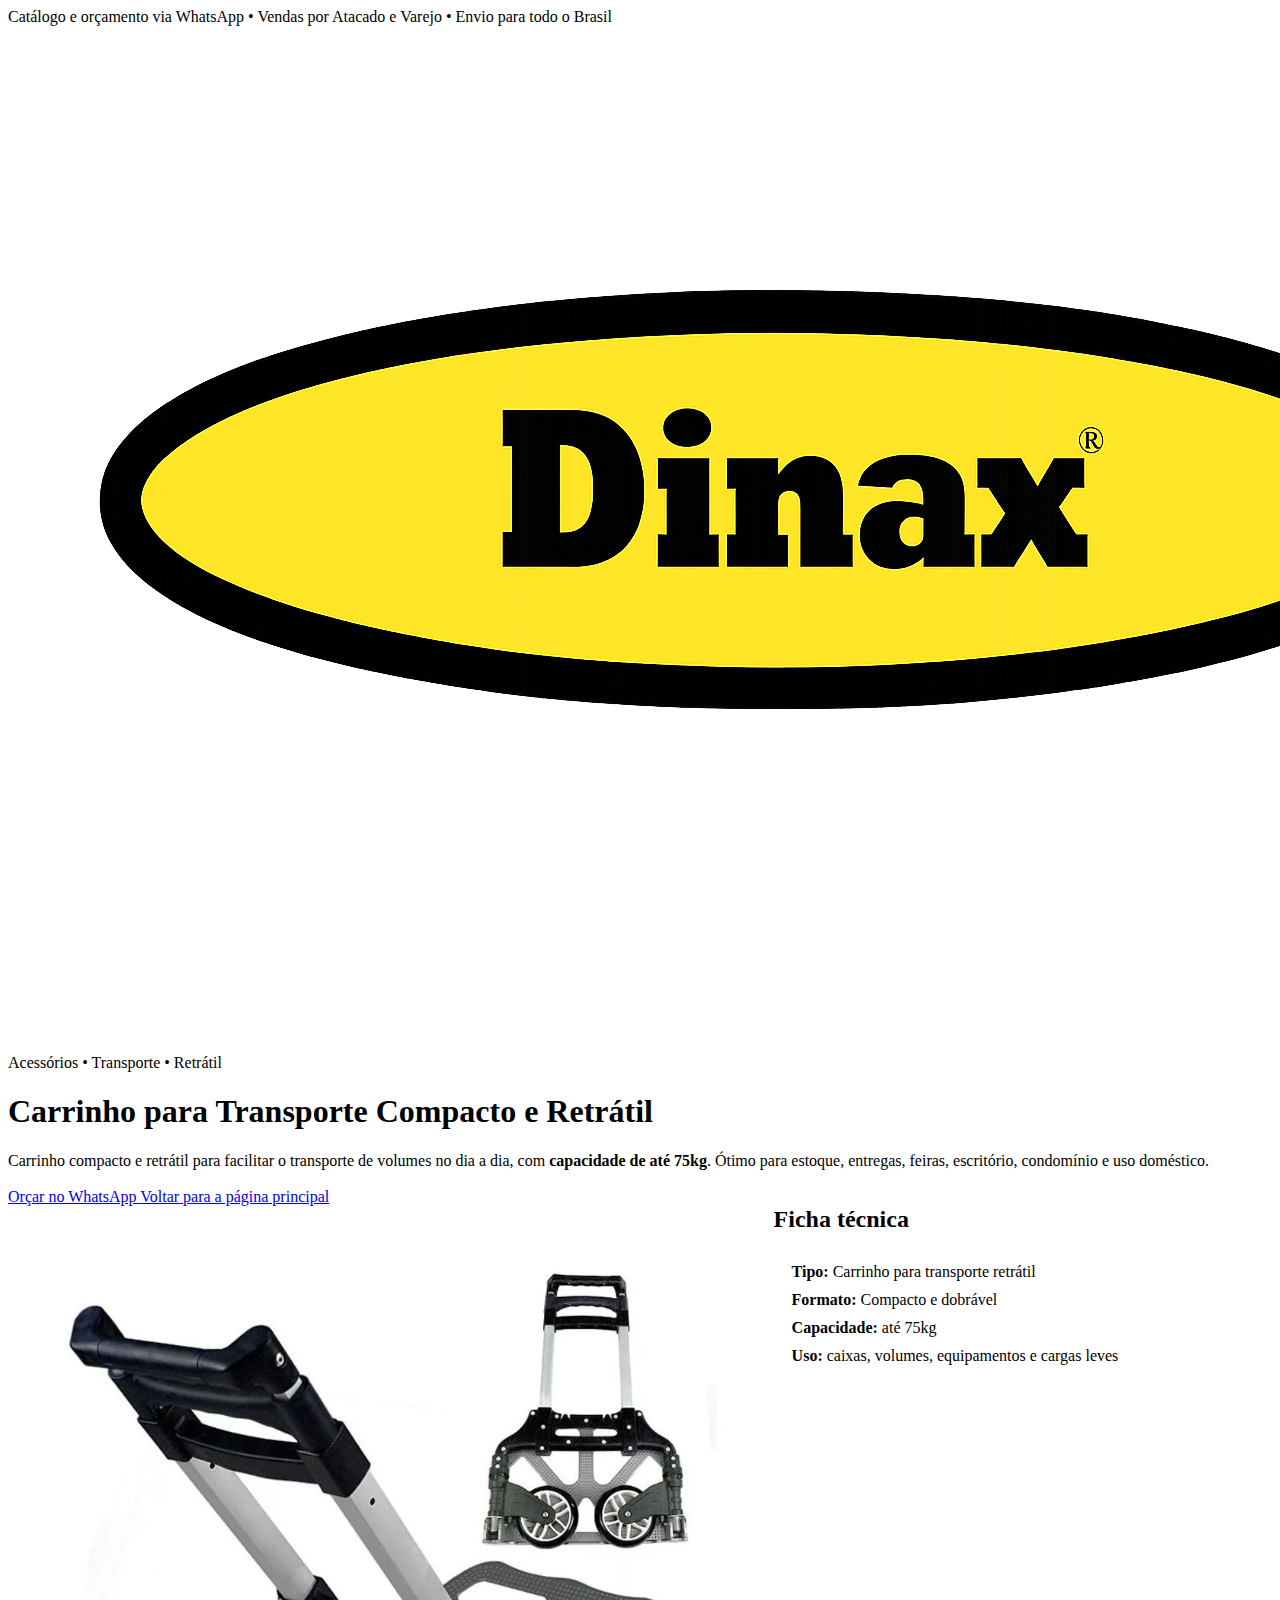
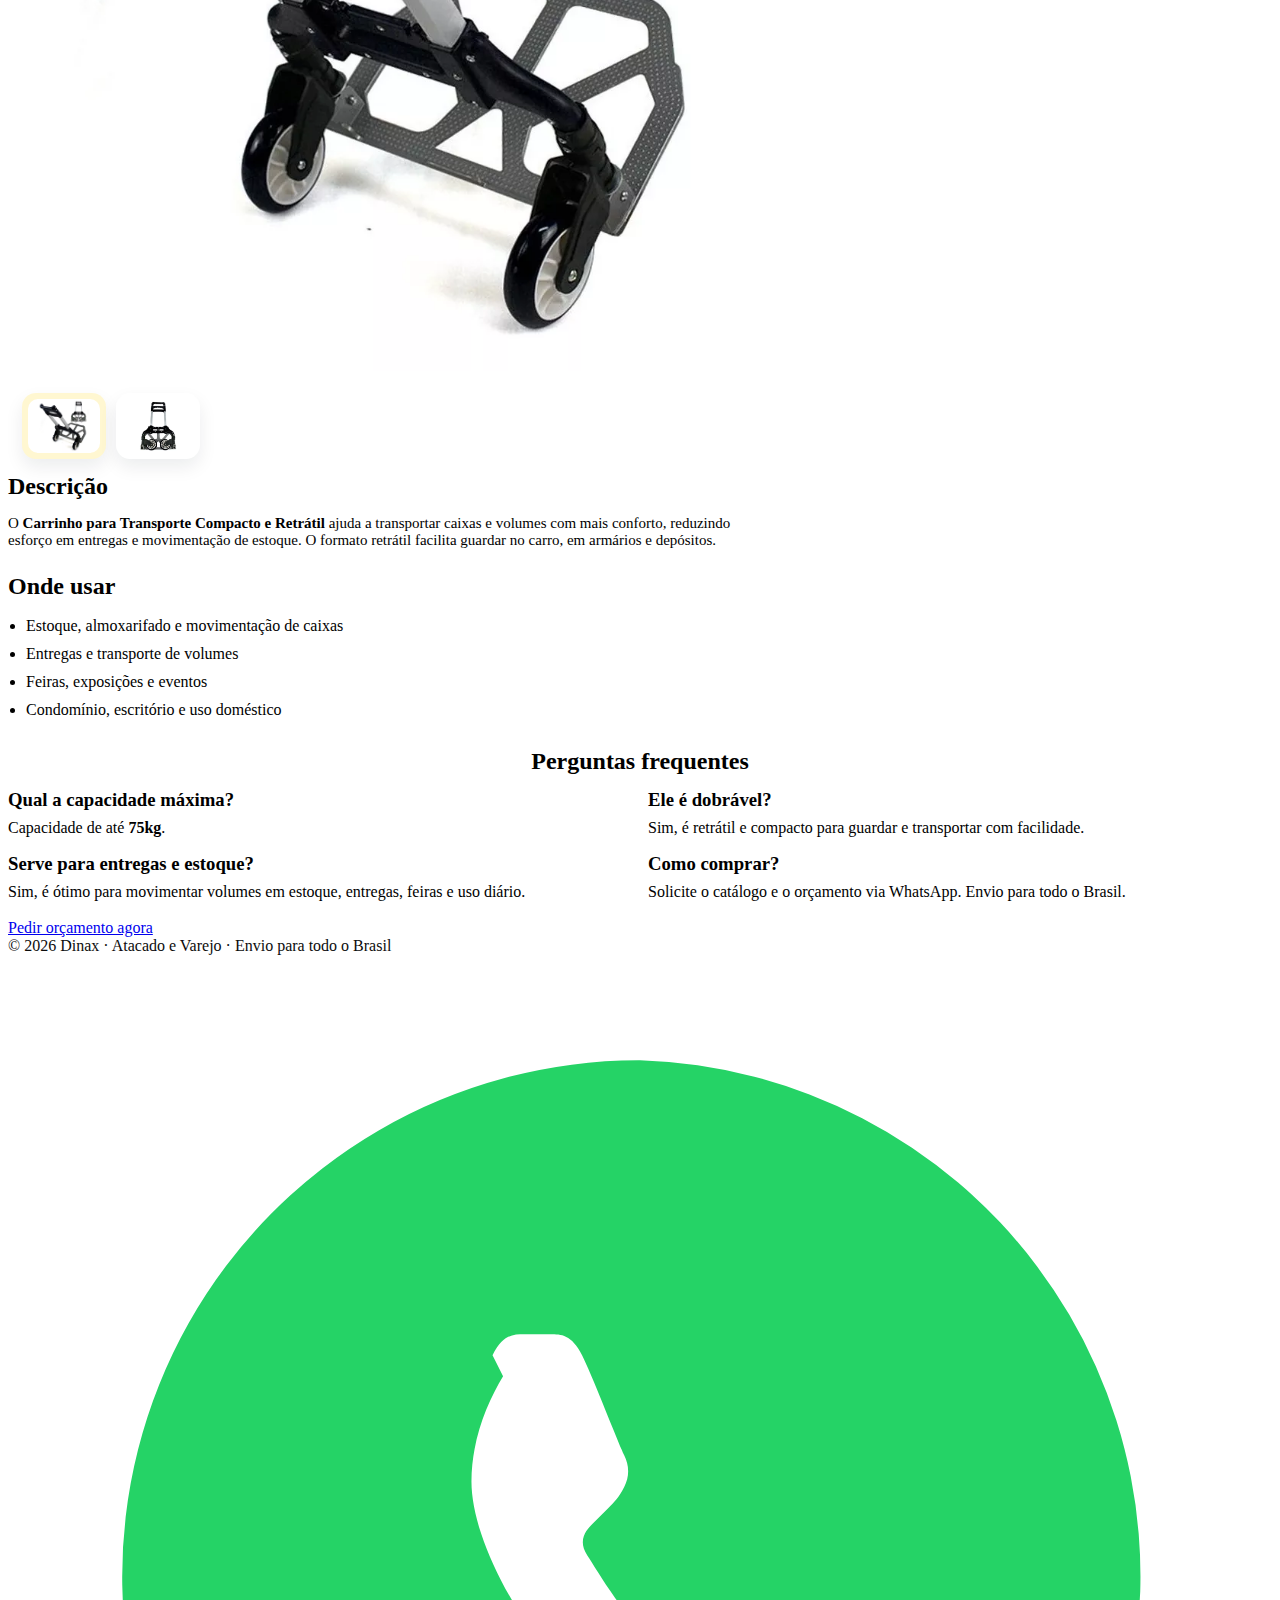
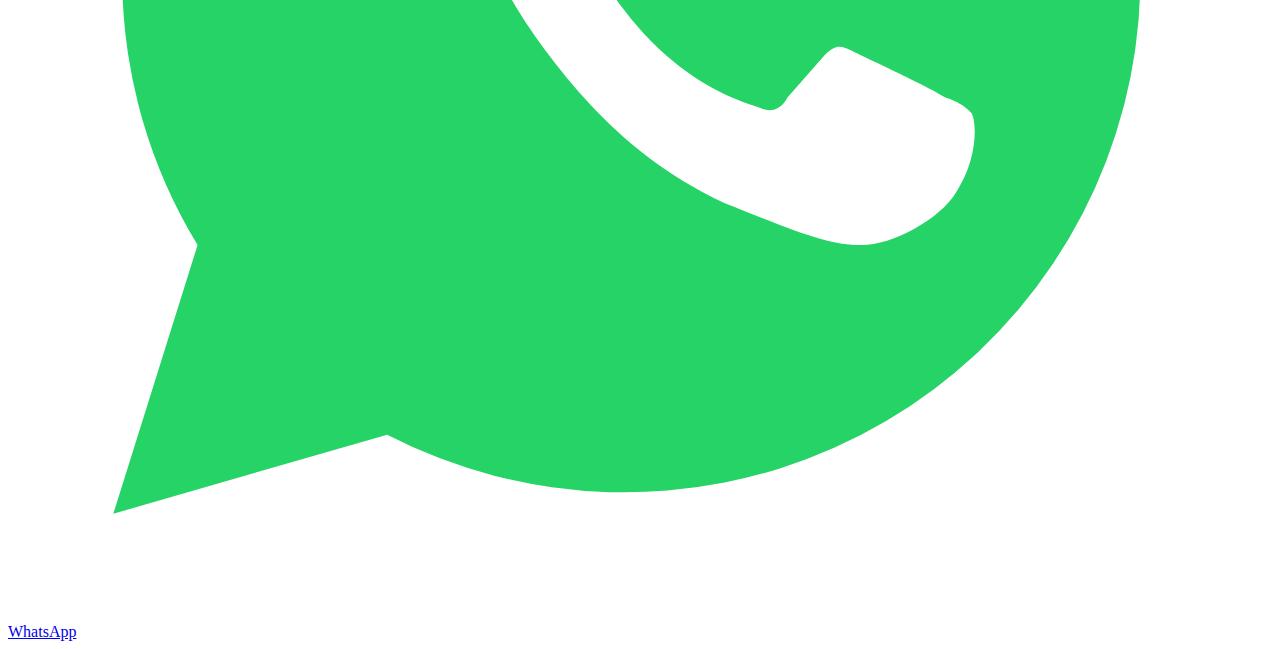
<file: produtos/carrinho-transporte-compacto-retratil-75kg.html>
<!doctype html>
<html lang="pt-BR">
<head>
  <meta charset="utf-8">
  <meta name="viewport" content="width=device-width, initial-scale=1">

  <title>Carrinho para Transporte Compacto e Retrátil até 75kg | Dinax</title>
  <meta name="description" content="Carrinho para transporte compacto e retrátil com capacidade de até 75kg. Ideal para entregas, estoque, feiras, mudanças leves e uso diário. Solicite orçamento via WhatsApp.">
  <meta name="robots" content="index,follow">

  <meta property="og:title" content="Carrinho para Transporte Compacto e Retrátil até 75kg | Dinax">
  <meta property="og:description" content="Carrinho compacto e retrátil • Capacidade até 75kg. Solicite orçamento via WhatsApp.">
  <meta property="og:type" content="product">
  <meta property="og:locale" content="pt_BR">
  <meta property="og:url" content="https://dinax.com.br/produtos/carrinho-transporte-compacto-retratil-75kg.html">
  <meta property="og:image" content="https://dinax.com.br/produtos/carrinho-transporte-compacto-retratil-75kg-1.png">

  <link rel="canonical" href="https://dinax.com.br/produtos/carrinho-transporte-compacto-retratil-75kg.html">

  <link rel="preconnect" href="https://fonts.googleapis.com">
  <link rel="preconnect" href="https://fonts.gstatic.com" crossorigin>
  <link href="https://fonts.googleapis.com/css2?family=Inter:wght@400;600;700;800;900&display=swap" rel="stylesheet">

  <link rel="stylesheet" href="../style.css">
  <link rel="icon" href="../assets/favicon-dinax.png" type="image/png">

  <style>
    .product-layout{
      display:grid;
      grid-template-columns: 1.2fr .8fr;
      gap: 18px;
      align-items:start;
    }
    @media (max-width: 900px){
      .product-layout{ grid-template-columns: 1fr; }
    }

    .faq-grid{
      display:grid;
      grid-template-columns: 1fr 1fr;
      gap: 16px;
      margin-top: 10px;
    }
    @media (max-width: 900px){
      .faq-grid{ grid-template-columns: 1fr; }
    }

    .block-gap-top{ margin-top: 24px; }
    .cta-gap-top{ margin-top: 18px; }

    /* Galeria sem JS (não sobe a página ao trocar foto) */
    .gallery{
      position: relative;
      padding: 14px;
    }
    .gallery input{
      position: absolute;
      left: -9999px;
      top: 0;
      opacity: 0;
      pointer-events: none;
    }
    .shots{ margin-top: 10px; }
    .shot{ display:none; margin:0; }
    .shot img{
      width:100%;
      height:auto;
      display:block;
      border-radius: 16px;
      border: 1px solid var(--border);
      background:#fff;
      padding: 10px;
    }

    #g1:checked ~ .shots .s1{ display:block; }
    #g2:checked ~ .shots .s2{ display:block; }

    .thumbs{
      display:flex;
      gap:10px;
      flex-wrap:wrap;
      margin-top: 12px;
    }
    .thumbs label{
      cursor:pointer;
      display:inline-flex;
      border-radius: 14px;
      border: 1px solid var(--border);
      background:#fff;
      padding:6px;
      box-shadow: 0 8px 18px rgba(17,24,39,.08);
    }
    .thumbs img{
      width: 72px;
      height: 54px;
      object-fit: contain;
      display:block;
      border-radius: 10px;
      background:#fff;
    }

    #g1:checked ~ .thumbs label[for="g1"],
    #g2:checked ~ .thumbs label[for="g2"]{
      border-color: rgba(230,191,0,.55);
      background: rgba(255,212,0,.18);
    }
  </style>
</head>

<body>
  <!-- Topbar -->
  <div class="topbar">
    <div class="container">
      <div class="inner">
        <span>Catálogo e orçamento via WhatsApp</span>
        <span class="dot">•</span>
        <span>Vendas por Atacado e Varejo</span>
        <span class="dot">•</span>
        <span>Envio para todo o Brasil</span>
      </div>
    </div>
  </div>

  <main>
    <!-- Hero -->
    <section class="hero">
      <div class="container">
        <div class="center">
          <a href="../index.html" aria-label="Voltar para a página inicial">
            <img class="logo-hero" src="../assets/dinax-logo.png" alt="Dinax">
          </a>

          <div class="kicker" style="margin-bottom:10px;">
            Acessórios • Transporte • Retrátil
          </div>

          <h1>Carrinho para Transporte Compacto e Retrátil</h1>

          <p class="lead maxch" style="margin-top:10px;">
            Carrinho compacto e retrátil para facilitar o transporte de volumes no dia a dia, com
            <strong>capacidade de até 75kg</strong>. Ótimo para estoque, entregas, feiras, escritório, condomínio e uso doméstico.
          </p>

          <div class="ctas" style="margin-top:18px;">
            <a class="btn primary"
               href="https://wa.me/5551999862098?text=Ol%C3%A1%21%20Tenho%20interesse%20no%20Carrinho%20para%20Transporte%20Compacto%20e%20Retr%C3%A1til%20(at%C3%A9%2075kg).%20Pode%20me%20enviar%20pre%C3%A7o%20e%20condi%C3%A7%C3%B5es%3F"
               target="_blank" rel="noopener">
              Orçar no WhatsApp
            </a>

            <a class="btn" href="../index.html">Voltar para a página principal</a>
          </div>
        </div>
      </div>
    </section>

    <!-- Conteúdo -->
    <section class="section">
      <div class="container">

        <div class="product-layout">
          <!-- Coluna principal -->
          <article class="card">
            <div class="gallery">
              <input type="radio" name="gal" id="g1" checked>
              <input type="radio" name="gal" id="g2">

              <div class="shots">
                <figure class="shot s1">
                  <img src="../produtos/carrinho-transporte-compacto-retratil-75kg-1.png" alt="Carrinho retrátil compacto - Foto 1">
                </figure>
                <figure class="shot s2">
                  <img src="../produtos/carrinho-transporte-compacto-retratil-75kg-2.png" alt="Carrinho retrátil compacto - Foto 2">
                </figure>
              </div>

              <div class="thumbs" aria-label="Mais fotos do produto">
                <label for="g1"><img src="../produtos/carrinho-transporte-compacto-retratil-75kg-1.png" alt="Miniatura 1"></label>
                <label for="g2"><img src="../produtos/carrinho-transporte-compacto-retratil-75kg-2.png" alt="Miniatura 2"></label>
              </div>
            </div>

            <div class="item" style="text-align:left;">
              <h2 style="margin:0 0 12px;">Descrição</h2>
              <p class="meta" style="font-size:15px;">
                O <strong>Carrinho para Transporte Compacto e Retrátil</strong> ajuda a transportar caixas e volumes com mais conforto,
                reduzindo esforço em entregas e movimentação de estoque. O formato retrátil facilita guardar no carro, em armários e depósitos.
              </p>

              <h2 class="block-gap-top" style="margin-bottom:12px;">Onde usar</h2>
              <ul style="margin:0; padding-left:18px; color:var(--muted); line-height:1.75;">
                <li>Estoque, almoxarifado e movimentação de caixas</li>
                <li>Entregas e transporte de volumes</li>
                <li>Feiras, exposições e eventos</li>
                <li>Condomínio, escritório e uso doméstico</li>
              </ul>
            </div>
          </article>

          <!-- Coluna lateral -->
          <aside class="card">
            <div class="item" style="text-align:left;">
              <h2 style="margin:0 0 12px;">Ficha técnica</h2>

              <div class="band" style="padding:18px;">
                <p style="margin:0 0 10px;"><strong>Tipo:</strong> Carrinho para transporte retrátil</p>
                <p style="margin:0 0 10px;"><strong>Formato:</strong> Compacto e dobrável</p>
                <p style="margin:0 0 10px;"><strong>Capacidade:</strong> até 75kg</p>
                <p style="margin:0;"><strong>Uso:</strong> caixas, volumes, equipamentos e cargas leves</p>
              </div>
            </div>
          </aside>
        </div>

        <!-- FAQ -->
        <div class="band block-gap-top">
          <h2 style="margin:0 0 14px; text-align:center;">Perguntas frequentes</h2>

          <div class="faq-grid">
            <div class="card">
              <div class="item" style="text-align:left;">
                <h3 style="margin:0 0 8px;">Qual a capacidade máxima?</h3>
                <p class="meta" style="margin:0;">Capacidade de até <strong>75kg</strong>.</p>
              </div>
            </div>

            <div class="card">
              <div class="item" style="text-align:left;">
                <h3 style="margin:0 0 8px;">Ele é dobrável?</h3>
                <p class="meta" style="margin:0;">Sim, é retrátil e compacto para guardar e transportar com facilidade.</p>
              </div>
            </div>

            <div class="card">
              <div class="item" style="text-align:left;">
                <h3 style="margin:0 0 8px;">Serve para entregas e estoque?</h3>
                <p class="meta" style="margin:0;">Sim, é ótimo para movimentar volumes em estoque, entregas, feiras e uso diário.</p>
              </div>
            </div>

            <div class="card">
              <div class="item" style="text-align:left;">
                <h3 style="margin:0 0 8px;">Como comprar?</h3>
                <p class="meta" style="margin:0;">Solicite o catálogo e o orçamento via WhatsApp. Envio para todo o Brasil.</p>
              </div>
            </div>
          </div>

          <div class="ctas cta-gap-top">
            <a class="btn primary"
               href="https://wa.me/5551999862098?text=Ol%C3%A1%21%20Quero%20or%C3%A7amento%20do%20Carrinho%20para%20Transporte%20Compacto%20e%20Retr%C3%A1til%20(at%C3%A9%2075kg)."
               target="_blank" rel="noopener">
              Pedir orçamento agora
            </a>
          </div>
        </div>

      </div>
    </section>
  </main>

  <footer>
    <div class="container">
      <div class="center" style="opacity:.95;">
        © 2026 Dinax · Atacado e Varejo · Envio para todo o Brasil
      </div>
    </div>
  </footer>

  <!-- WhatsApp flutuante -->
  <a class="whats-float"
     href="https://wa.me/5551999862098?text=Ol%C3%A1%21%20Vim%20pelo%20site%20da%20Dinax%20e%20quero%20um%20or%C3%A7amento."
     target="_blank" rel="noopener" aria-label="Falar no WhatsApp">
    <span class="bubble" aria-hidden="true">
      <svg viewBox="0 0 24 24" aria-hidden="true">
        <path fill="#25D366" d="M12 2a9.8 9.8 0 0 0-8.4 14.9L2 22l5.2-1.5A9.8 9.8 0 1 0 12 2z"/>
        <path fill="#fff" d="M9.2 7.6c.2-.4.4-.4.6-.4h.5c.2 0 .4 0 .6.4.2.4.7 1.7.8 1.9.1.2.1.4 0 .6-.1.2-.2.3-.3.4l-.3.3c-.1.1-.3.3-.1.6.2.3.7 1.2 1.5 1.9.8.7 1.5.9 1.8 1 .2.1.4 0 .5-.2l.7-.8c.2-.2.3-.2.5-.1.2.1 1.5.7 1.8.9.3.1.4.2.5.3.1.2.1.9-.3 1.5-.3.5-1.2 1-1.8 1-.6 0-1.1-.2-2.6-.8-1.5-.7-2.5-1.7-3.4-2.9-.9-1.2-1.4-2.4-1.4-3.2 0-.8.3-1.5.6-2z"/>
      </svg>
    </span>
    <span>WhatsApp</span>
  </a>
</body>
</html>
</file>
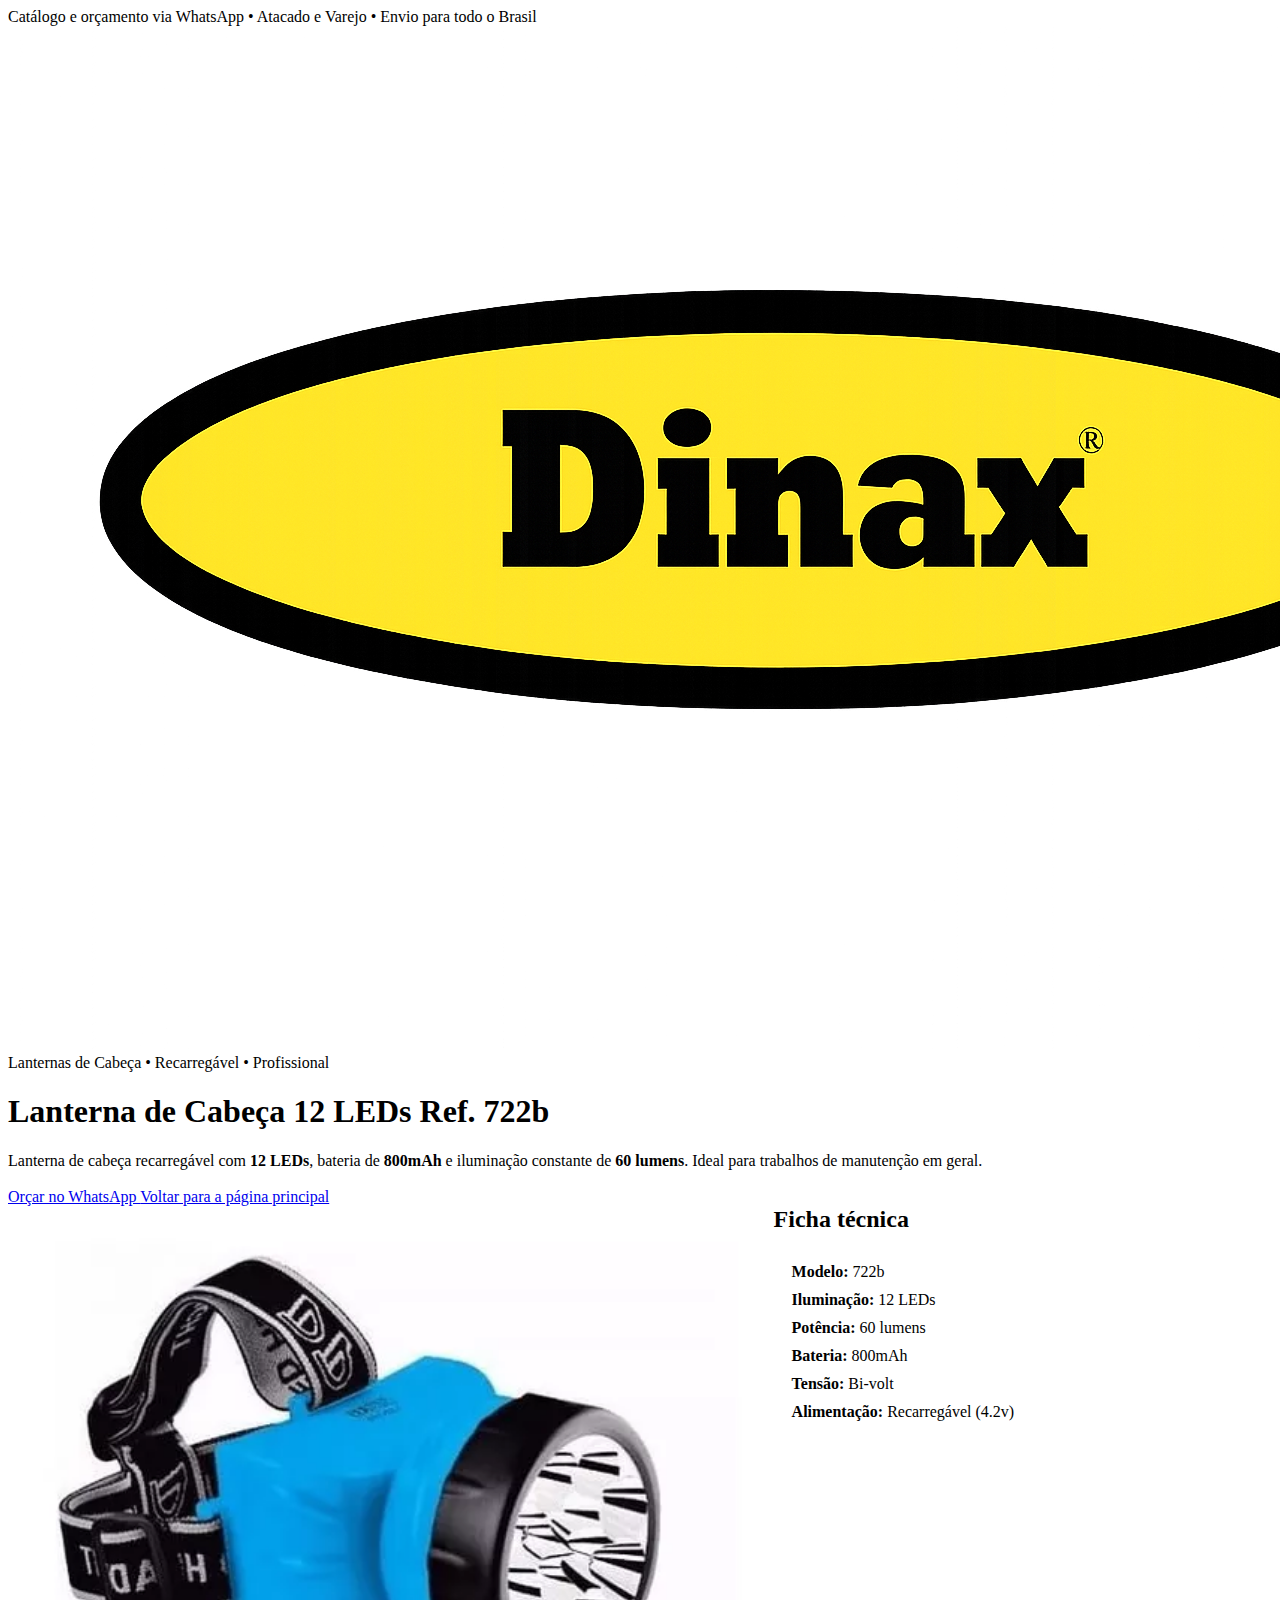
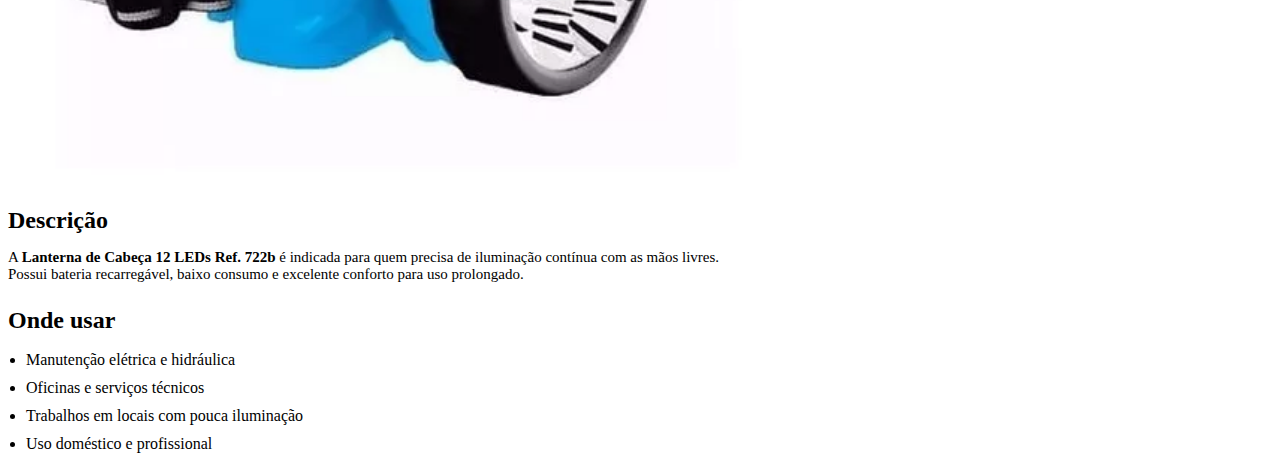
<file: produtos/lanterna-cabeca-12-leds-722b.html>
<!doctype html>
<html lang="pt-BR">
<head>
  <meta charset="utf-8">
  <meta name="viewport" content="width=device-width, initial-scale=1">

  <title>Lanterna de Cabeça 12 LEDs Ref. 722b Recarregável | Dinax</title>
  <meta name="description" content="Lanterna de cabeça 12 LEDs ref. 722b recarregável, bateria 800mAh, bi-volt, 60 lumens. Ideal para trabalhos de manutenção em geral. Solicite orçamento via WhatsApp.">

  <meta property="og:title" content="Lanterna de Cabeça 12 LEDs Ref. 722b | Dinax">
  <meta property="og:description" content="Lanterna de cabeça recarregável • 12 LEDs • 60 lumens • Ideal para manutenção e uso contínuo.">
  <meta property="og:type" content="product">
  <meta property="og:locale" content="pt_BR">

  <link rel="canonical" href="https://dinax.com.br/produtos/lanterna-cabeca-12-leds-722b.html">

  <link rel="preconnect" href="https://fonts.googleapis.com">
  <link rel="preconnect" href="https://fonts.gstatic.com" crossorigin>
  <link href="https://fonts.googleapis.com/css2?family=Inter:wght@400;600;700;800;900&display=swap" rel="stylesheet">

  <link rel="stylesheet" href="../style.css">
  <link rel="icon" href="../assets/favicon-dinax.png" type="image/png">

  <style>
    .product-layout{
      display:grid;
      grid-template-columns: 1.2fr .8fr;
      gap: 18px;
      align-items:start;
    }
    @media (max-width: 900px){
      .product-layout{ grid-template-columns: 1fr; }
    }

    .faq-grid{
      display:grid;
      grid-template-columns: 1fr 1fr;
      gap: 16px;
      margin-top: 10px;
    }
    @media (max-width: 900px){
      .faq-grid{ grid-template-columns: 1fr; }
    }

    .block-gap-top{ margin-top: 24px; }
    .cta-gap-top{ margin-top: 18px; }

    .product-photo img{
      width:100%;
      display:block;
      border-radius:16px;
      border:1px solid var(--border);
      background:#fff;
      padding:12px;
    }
  </style>
</head>

<body>

  <!-- Topbar -->
  <div class="topbar">
    <div class="container">
      <div class="inner">
        <span>Catálogo e orçamento via WhatsApp</span>
        <span class="dot">•</span>
        <span>Atacado e Varejo</span>
        <span class="dot">•</span>
        <span>Envio para todo o Brasil</span>
      </div>
    </div>
  </div>

  <main>
    <!-- Hero -->
    <section class="hero">
      <div class="container">
        <div class="center">
          <a href="../index.html" aria-label="Voltar para a página inicial">
            <img class="logo-hero" src="../assets/dinax-logo.png" alt="Dinax">
          </a>

          <div class="kicker" style="margin-bottom:10px;">
            Lanternas de Cabeça • Recarregável • Profissional
          </div>

          <h1>Lanterna de Cabeça 12 LEDs Ref. 722b</h1>

          <p class="lead maxch" style="margin-top:10px;">
            Lanterna de cabeça recarregável com <strong>12 LEDs</strong>,
            bateria de <strong>800mAh</strong> e iluminação constante de <strong>60 lumens</strong>.
            Ideal para trabalhos de manutenção em geral.
          </p>

          <div class="ctas" style="margin-top:18px;">
            <a class="btn primary"
               href="https://wa.me/5551999862098?text=Ol%C3%A1%21%20Tenho%20interesse%20na%20Lanterna%20de%20Cabe%C3%A7a%2012%20LEDs%20Ref.%20722b.%20Pode%20me%20enviar%20pre%C3%A7o%20e%20condi%C3%A7%C3%B5es%3F"
               target="_blank" rel="noopener">
              Orçar no WhatsApp
            </a>

            <a class="btn" href="../index.html">Voltar para a página principal</a>
          </div>
        </div>
      </div>
    </section>

    <!-- Conteúdo -->
    <section class="section">
      <div class="container">

        <div class="product-layout">

          <!-- Coluna principal -->
          <article class="card">
            <div class="product-photo">
              <img src="../produtos/lanterna-cabeca-12-leds-722b.png"
                   alt="Lanterna de Cabeça 12 LEDs Ref. 722b">
            </div>

            <div class="item" style="text-align:left;">
              <h2 style="margin:0 0 12px;">Descrição</h2>
              <p class="meta" style="font-size:15px;">
                A <strong>Lanterna de Cabeça 12 LEDs Ref. 722b</strong> é indicada para quem precisa de iluminação
                contínua com as mãos livres. Possui bateria recarregável, baixo consumo e excelente conforto para uso prolongado.
              </p>

              <h2 class="block-gap-top" style="margin-bottom:12px;">Onde usar</h2>
              <ul style="margin:0; padding-left:18px; color:var(--muted); line-height:1.75;">
                <li>Manutenção elétrica e hidráulica</li>
                <li>Oficinas e serviços técnicos</li>
                <li>Trabalhos em locais com pouca iluminação</li>
                <li>Uso doméstico e profissional</li>
              </ul>
            </div>
          </article>

          <!-- Coluna lateral -->
          <aside class="card">
            <div class="item" style="text-align:left;">
              <h2 style="margin:0 0 12px;">Ficha técnica</h2>

              <div class="band" style="padding:18px;">
                <p style="margin:0 0 10px;"><strong>Modelo:</strong> 722b</p>
                <p style="margin:0 0 10px;"><strong>Iluminação:</strong> 12 LEDs</p>
                <p style="margin:0 0 10px;"><strong>Potência:</strong> 60 lumens</p>
                <p style="margin:0 0 10px;"><strong>Bateria:</strong> 800mAh</p>
                <p style="margin:0 0 10px;"><strong>Tensão:</strong> Bi-volt</p>
                <p style="margin:0;"><strong>Alimentação:</strong> Recarregável (4.2v)</p>
              </div>
            </div>
          </aside>

        </div>

      </div>
    </section>
  </main>

  <footer>
    <div class="container">
      <div class="center" style="opacity:.95;">
</file>
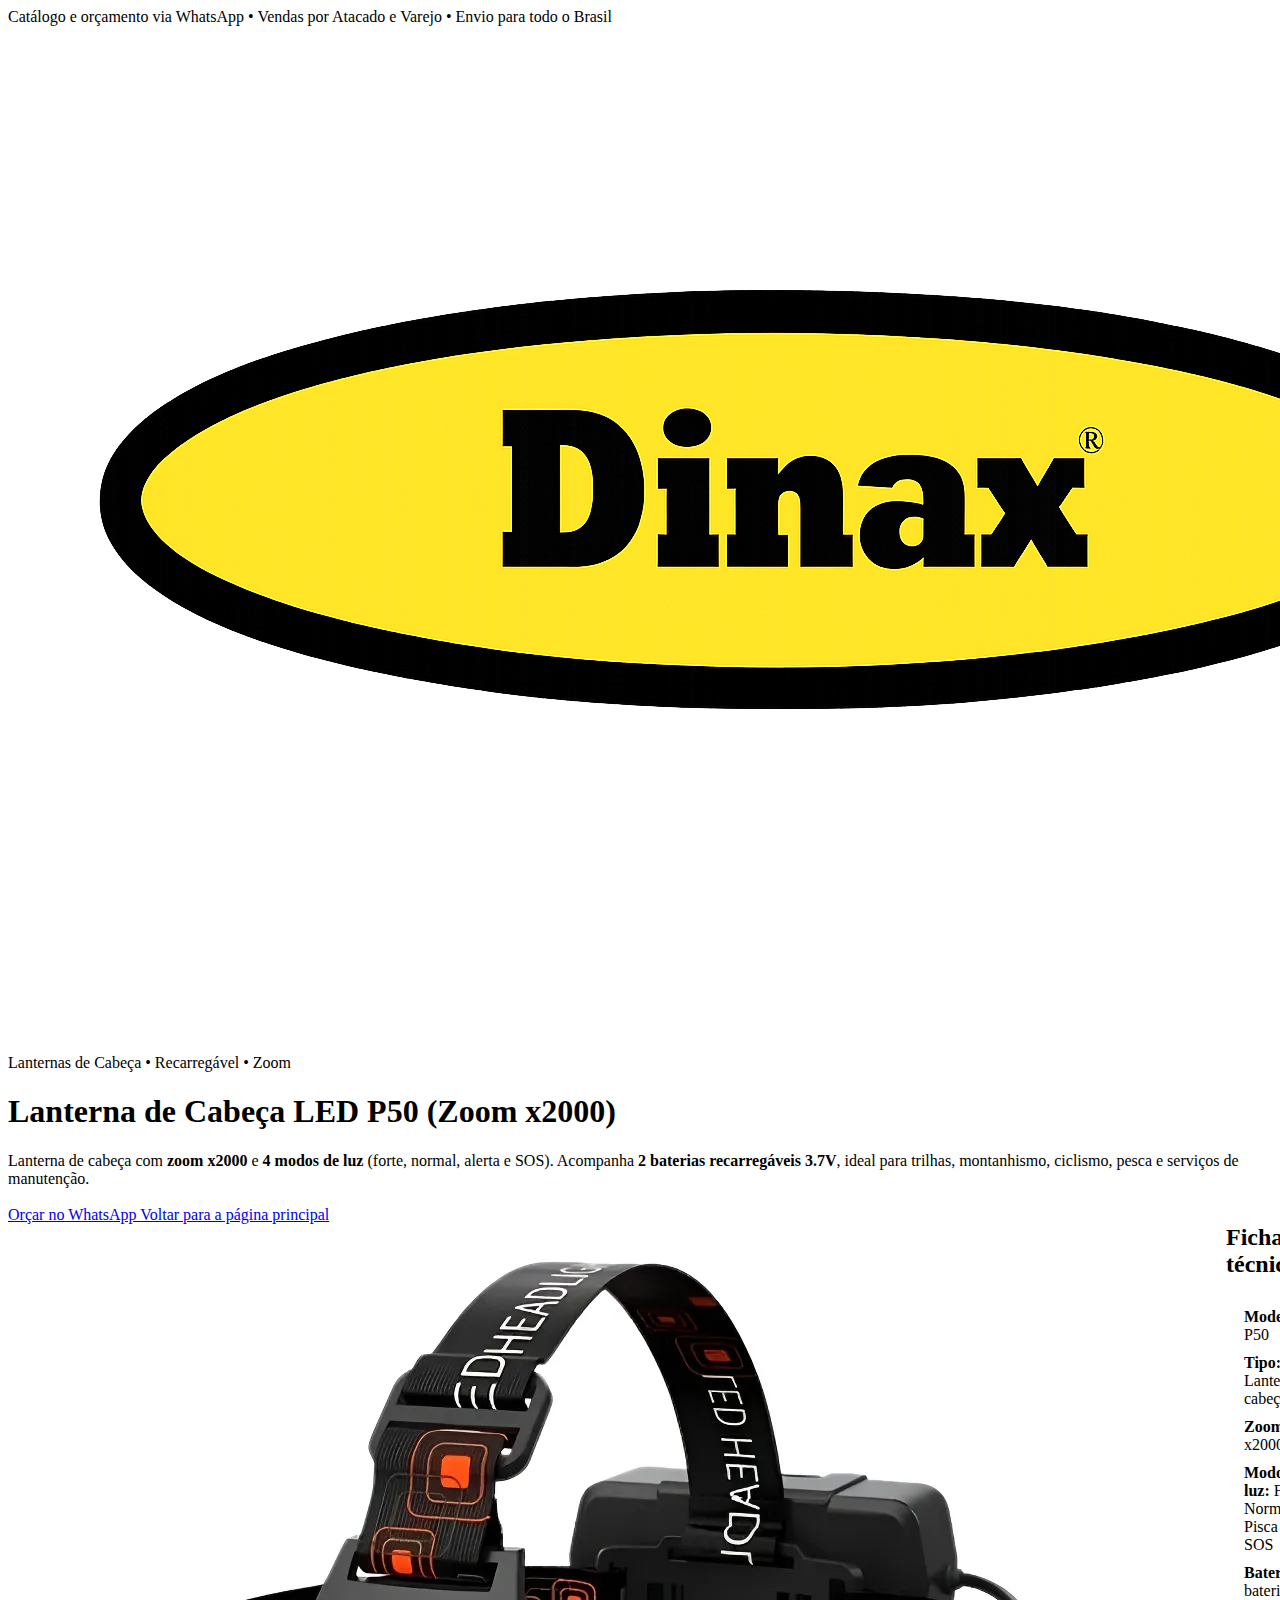
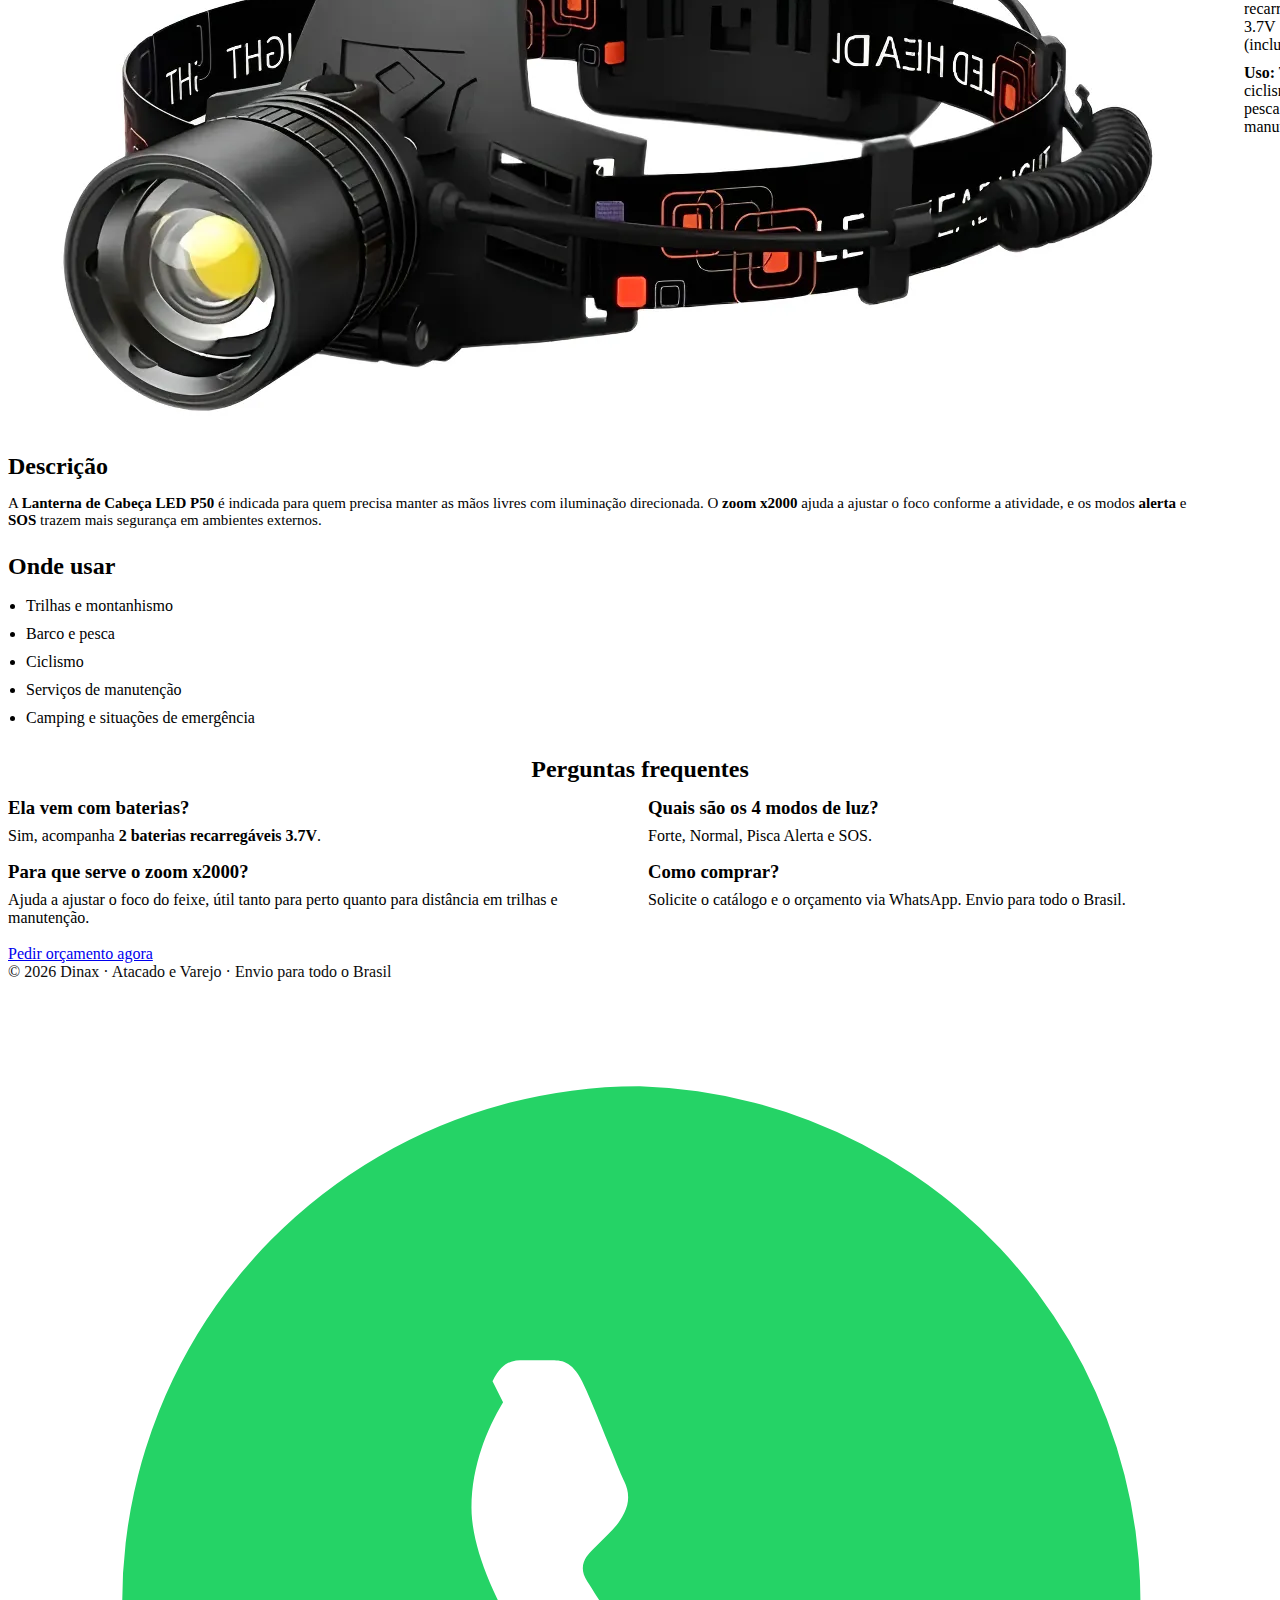
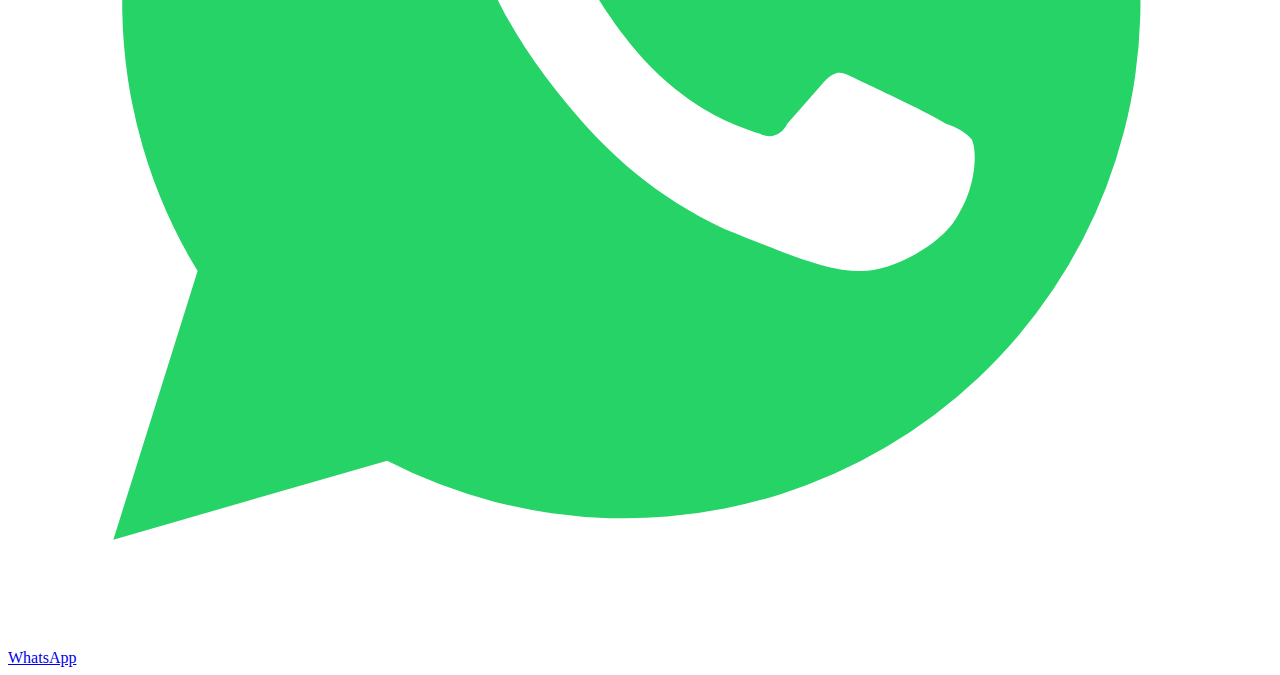
<file: produtos/lanterna-de-cabeca-led-p50.html>
<!doctype html>
<html lang="pt-BR">
<head>
  <meta charset="utf-8">
  <meta name="viewport" content="width=device-width, initial-scale=1">

  <title>Lanterna de Cabeça LED P50 Recarregável (Zoom x2000) | Dinax</title>
  <meta name="description" content="Lanterna de cabeça LED P50 recarregável com zoom x2000 e 4 modos de luz (forte, normal, alerta e SOS). Acompanha 2 baterias recarregáveis 3.7V. Ideal para trilhas, ciclismo, pesca e manutenção. Orçamento via WhatsApp.">
  <meta name="robots" content="index,follow">

  <meta property="og:title" content="Lanterna de Cabeça LED P50 Recarregável | Dinax">
  <meta property="og:description" content="Zoom x2000 • 4 modos de luz • 2 baterias 3.7V. Ideal para trilhas, ciclismo, pesca e manutenção. Orçamento via WhatsApp.">
  <meta property="og:type" content="product">
  <meta property="og:locale" content="pt_BR">
  <meta property="og:url" content="https://dinax.com.br/produtos/lanterna-de-cabeca-led-p50.html">
  <meta property="og:image" content="https://dinax.com.br/produtos/lanterna-de-cabeca-led-p50.png">

  <link rel="canonical" href="https://dinax.com.br/produtos/lanterna-de-cabeca-led-p50.html">

  <link rel="preconnect" href="https://fonts.googleapis.com">
  <link rel="preconnect" href="https://fonts.gstatic.com" crossorigin>
  <link href="https://fonts.googleapis.com/css2?family=Inter:wght@400;600;700;800;900&display=swap" rel="stylesheet">

  <link rel="stylesheet" href="../style.css">
  <link rel="icon" href="../assets/favicon-dinax.png" type="image/png">

  <!-- Ajustes específicos desta página -->
  <style>
    .product-layout{
      display:grid;
      grid-template-columns: 1.2fr .8fr;
      gap: 18px;
      align-items:start;
    }
    @media (max-width: 900px){
      .product-layout{ grid-template-columns: 1fr; }
    }

    .faq-grid{
      display:grid;
      grid-template-columns: 1fr 1fr;
      gap: 16px;
      margin-top: 10px;
    }
    @media (max-width: 900px){
      .faq-grid{ grid-template-columns: 1fr; }
    }

    .block-gap-top{ margin-top: 24px; }
    .cta-gap-top{ margin-top: 18px; }
  </style>
</head>

<body>
  <!-- Topbar -->
  <div class="topbar">
    <div class="container">
      <div class="inner">
        <span>Catálogo e orçamento via WhatsApp</span>
        <span class="dot">•</span>
        <span>Vendas por Atacado e Varejo</span>
        <span class="dot">•</span>
        <span>Envio para todo o Brasil</span>
      </div>
    </div>
  </div>

  <main>
    <!-- Hero -->
    <section class="hero">
      <div class="container">
        <div class="center">
          <a href="../index.html" aria-label="Voltar para a página inicial">
            <img class="logo-hero" src="../assets/dinax-logo.png" alt="Dinax">
          </a>

          <div class="kicker" style="margin-bottom:10px;">
            Lanternas de Cabeça • Recarregável • Zoom
          </div>

          <h1>Lanterna de Cabeça LED P50 (Zoom x2000)</h1>

          <p class="lead maxch" style="margin-top:10px;">
            Lanterna de cabeça com <strong>zoom x2000</strong> e <strong>4 modos de luz</strong> (forte, normal, alerta e SOS).
            Acompanha <strong>2 baterias recarregáveis 3.7V</strong>, ideal para trilhas, montanhismo, ciclismo, pesca e serviços de manutenção.
          </p>

          <div class="ctas" style="margin-top:18px;">
            <a class="btn primary"
               href="https://wa.me/5551999862098?text=Ol%C3%A1%21%20Tenho%20interesse%20na%20Lanterna%20de%20Cabe%C3%A7a%20LED%20P50%20(Zoom%20x2000).%20Pode%20me%20enviar%20pre%C3%A7o%2C%20prazo%20e%20condi%C3%A7%C3%B5es%20de%20envio%3F"
               target="_blank" rel="noopener">
              Orçar no WhatsApp
            </a>

            <a class="btn" href="../index.html">Voltar para a página principal</a>
          </div>
        </div>
      </div>
    </section>

    <!-- Conteúdo -->
    <section class="section">
      <div class="container">

        <div class="product-layout">
          <!-- Coluna principal -->
          <article class="card">
            <img class="thumb" src="../produtos/lanterna-de-cabeca-led-p50.png" alt="Lanterna de Cabeça LED P50">
            <div class="item" style="text-align:left;">
              <h2 style="margin:0 0 12px;">Descrição</h2>
              <p class="meta" style="font-size:15px;">
                A <strong>Lanterna de Cabeça LED P50</strong> é indicada para quem precisa manter as mãos livres com iluminação direcionada.
                O <strong>zoom x2000</strong> ajuda a ajustar o foco conforme a atividade, e os modos <strong>alerta</strong> e <strong>SOS</strong>
                trazem mais segurança em ambientes externos.
              </p>

              <h2 class="block-gap-top" style="margin-bottom:12px;">Onde usar</h2>
              <ul style="margin:0; padding-left:18px; color:var(--muted); line-height:1.75;">
                <li>Trilhas e montanhismo</li>
                <li>Barco e pesca</li>
                <li>Ciclismo</li>
                <li>Serviços de manutenção</li>
                <li>Camping e situações de emergência</li>
              </ul>
            </div>
          </article>

          <!-- Coluna lateral -->
          <aside class="card">
            <div class="item" style="text-align:left;">
              <h2 style="margin:0 0 12px;">Ficha técnica</h2>

              <div class="band" style="padding:18px;">
                <p style="margin:0 0 10px;"><strong>Modelo:</strong> P50</p>
                <p style="margin:0 0 10px;"><strong>Tipo:</strong> Lanterna de cabeça LED</p>
                <p style="margin:0 0 10px;"><strong>Zoom:</strong> x2000</p>
                <p style="margin:0 0 10px;"><strong>Modos de luz:</strong> Forte, Normal, Pisca Alerta, SOS</p>
                <p style="margin:0 0 10px;"><strong>Baterias:</strong> 2 baterias recarregáveis 3.7V (inclusas)</p>
                <p style="margin:0;"><strong>Uso:</strong> Trilhas, ciclismo, pesca e manutenção</p>
              </div>
            </div>
          </aside>
        </div>

        <!-- FAQ -->
        <div class="band block-gap-top">
          <h2 style="margin:0 0 14px; text-align:center;">Perguntas frequentes</h2>

          <div class="faq-grid">
            <div class="card">
              <div class="item" style="text-align:left;">
                <h3 style="margin:0 0 8px;">Ela vem com baterias?</h3>
                <p class="meta" style="margin:0;">
                  Sim, acompanha <strong>2 baterias recarregáveis 3.7V</strong>.
                </p>
              </div>
            </div>

            <div class="card">
              <div class="item" style="text-align:left;">
                <h3 style="margin:0 0 8px;">Quais são os 4 modos de luz?</h3>
                <p class="meta" style="margin:0;">
                  Forte, Normal, Pisca Alerta e SOS.
                </p>
              </div>
            </div>

            <div class="card">
              <div class="item" style="text-align:left;">
                <h3 style="margin:0 0 8px;">Para que serve o zoom x2000?</h3>
                <p class="meta" style="margin:0;">
                  Ajuda a ajustar o foco do feixe, útil tanto para perto quanto para distância em trilhas e manutenção.
                </p>
              </div>
            </div>

            <div class="card">
              <div class="item" style="text-align:left;">
                <h3 style="margin:0 0 8px;">Como comprar?</h3>
                <p class="meta" style="margin:0;">
                  Solicite o catálogo e o orçamento via WhatsApp. Envio para todo o Brasil.
                </p>
              </div>
            </div>
          </div>

          <div class="ctas cta-gap-top">
            <a class="btn primary"
               href="https://wa.me/5551999862098?text=Ol%C3%A1%21%20Vim%20pela%20p%C3%A1gina%20da%20Lanterna%20de%20Cabe%C3%A7a%20LED%20P50%20(Zoom%20x2000)%20e%20quero%20um%20or%C3%A7amento."
               target="_blank" rel="noopener">
              Pedir orçamento agora
            </a>
          </div>
        </div>

      </div>
    </section>
  </main>

  <footer>
    <div class="container">
      <div class="center" style="opacity:.95;">
        © 2026 Dinax · Atacado e Varejo · Envio para todo o Brasil
      </div>
    </div>
  </footer>

  <!-- WhatsApp flutuante -->
  <a class="whats-float"
     href="https://wa.me/5551999862098?text=Ol%C3%A1%21%20Vim%20pelo%20site%20da%20Dinax%20e%20quero%20um%20or%C3%A7amento."
     target="_blank" rel="noopener" aria-label="Falar no WhatsApp">
    <span class="bubble" aria-hidden="true">
      <svg viewBox="0 0 24 24" aria-hidden="true">
        <path fill="#25D366" d="M12 2a9.8 9.8 0 0 0-8.4 14.9L2 22l5.2-1.5A9.8 9.8 0 1 0 12 2z"/>
        <path fill="#fff" d="M9.2 7.6c.2-.4.4-.4.6-.4h.5c.2 0 .4 0 .6.4.2.4.7 1.7.8 1.9.1.2.1.4 0 .6-.1.2-.2.3-.3.4l-.3.3c-.1.1-.3.3-.1.6.2.3.7 1.2 1.5 1.9.8.7 1.5.9 1.8 1 .2.1.4 0 .5-.2l.7-.8c.2-.2.3-.2.5-.1.2.1 1.5.7 1.8.9.3.1.4.2.5.3.1.2.1.9-.3 1.5-.3.5-1.2 1-1.8 1-.6 0-1.1-.2-2.6-.8-1.5-.7-2.5-1.7-3.4-2.9-.9-1.2-1.4-2.4-1.4-3.2 0-.8.3-1.5.6-2z"/>
      </svg>
    </span>
    <span>WhatsApp</span>
  </a>
</body>
</html>
</file>
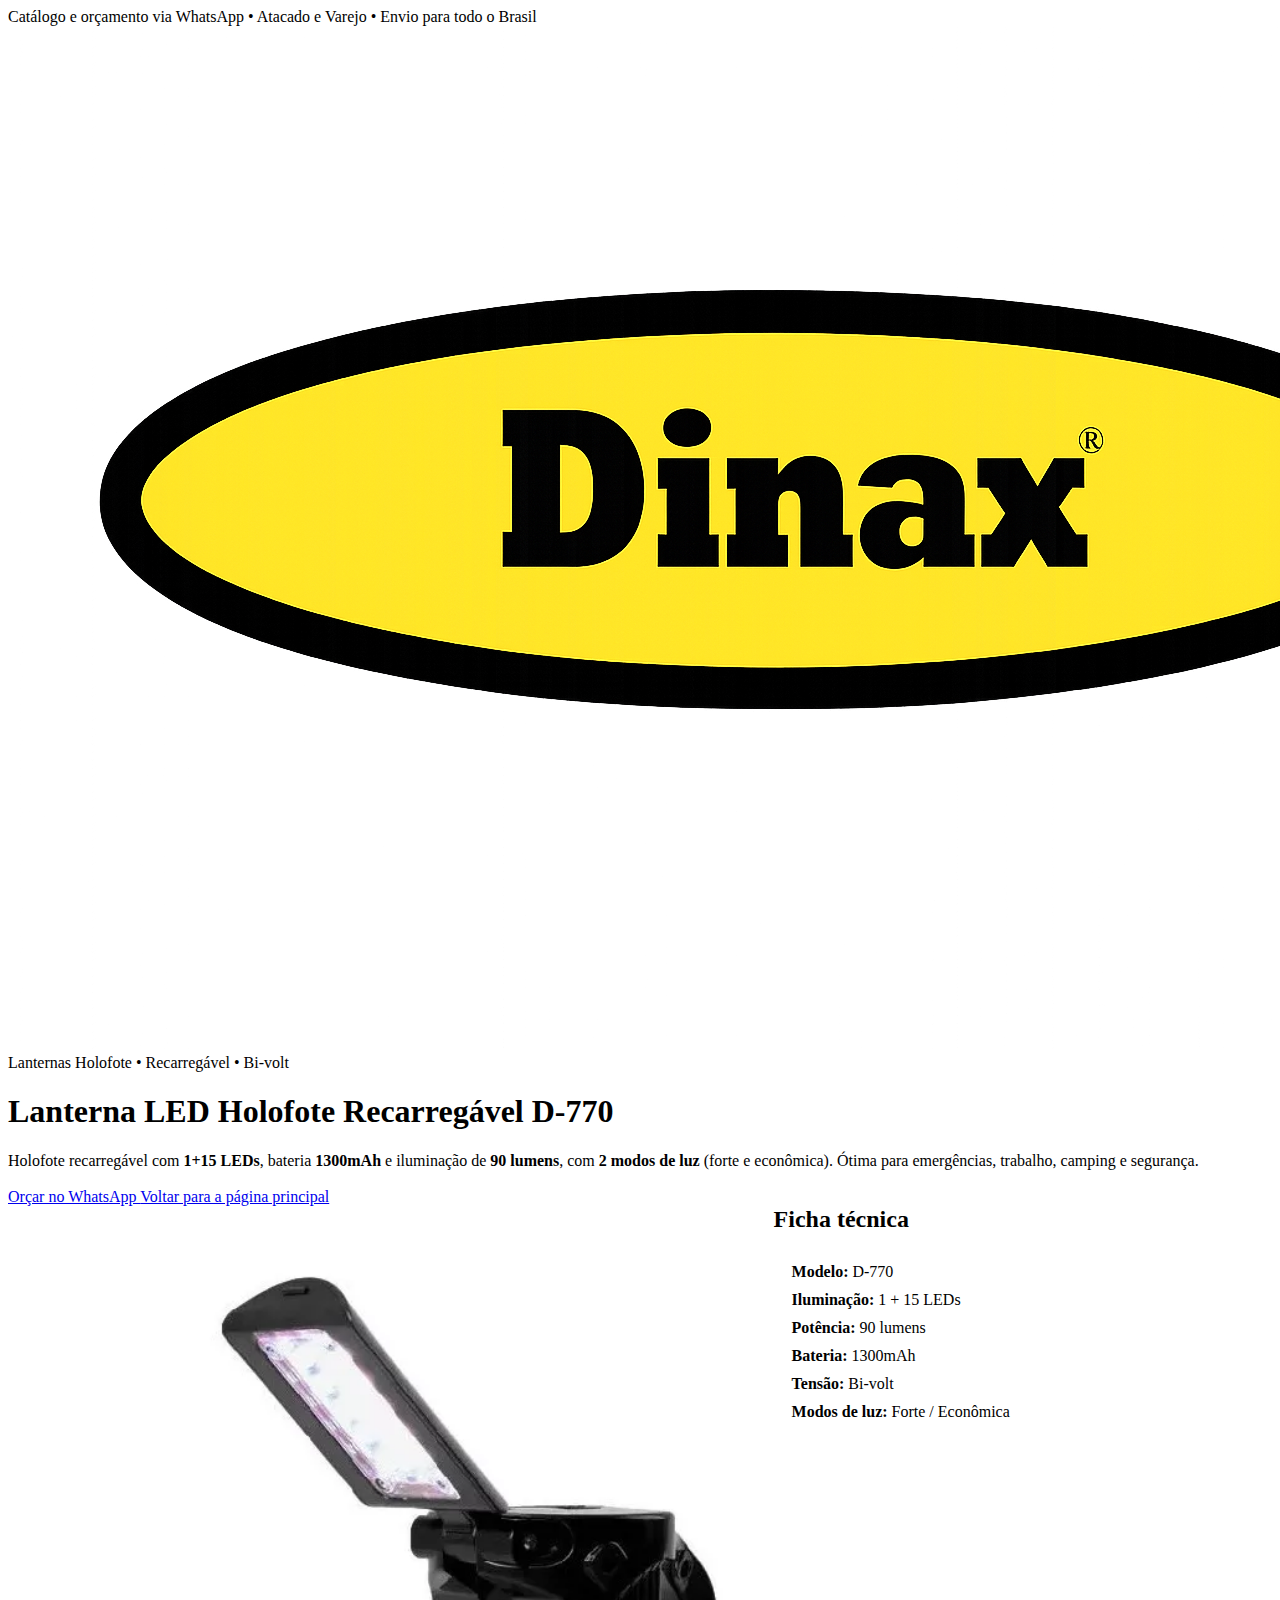
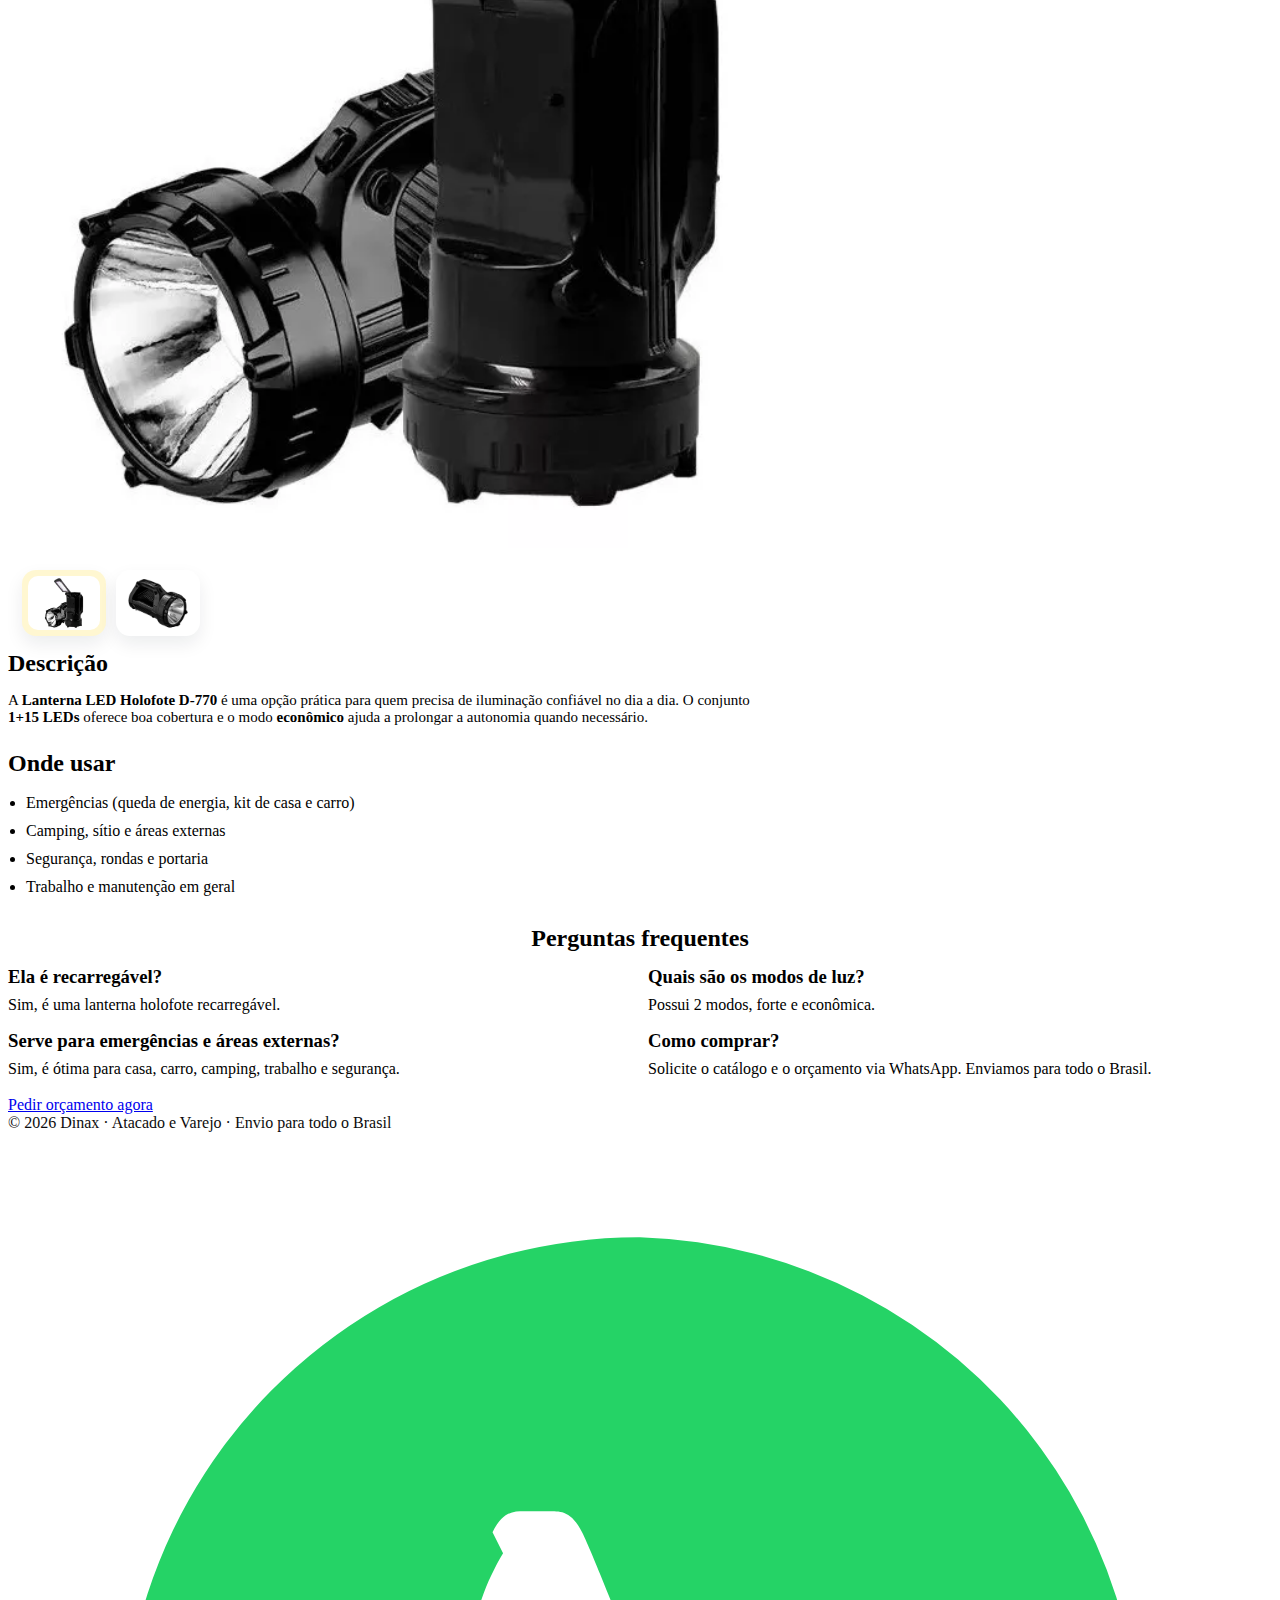
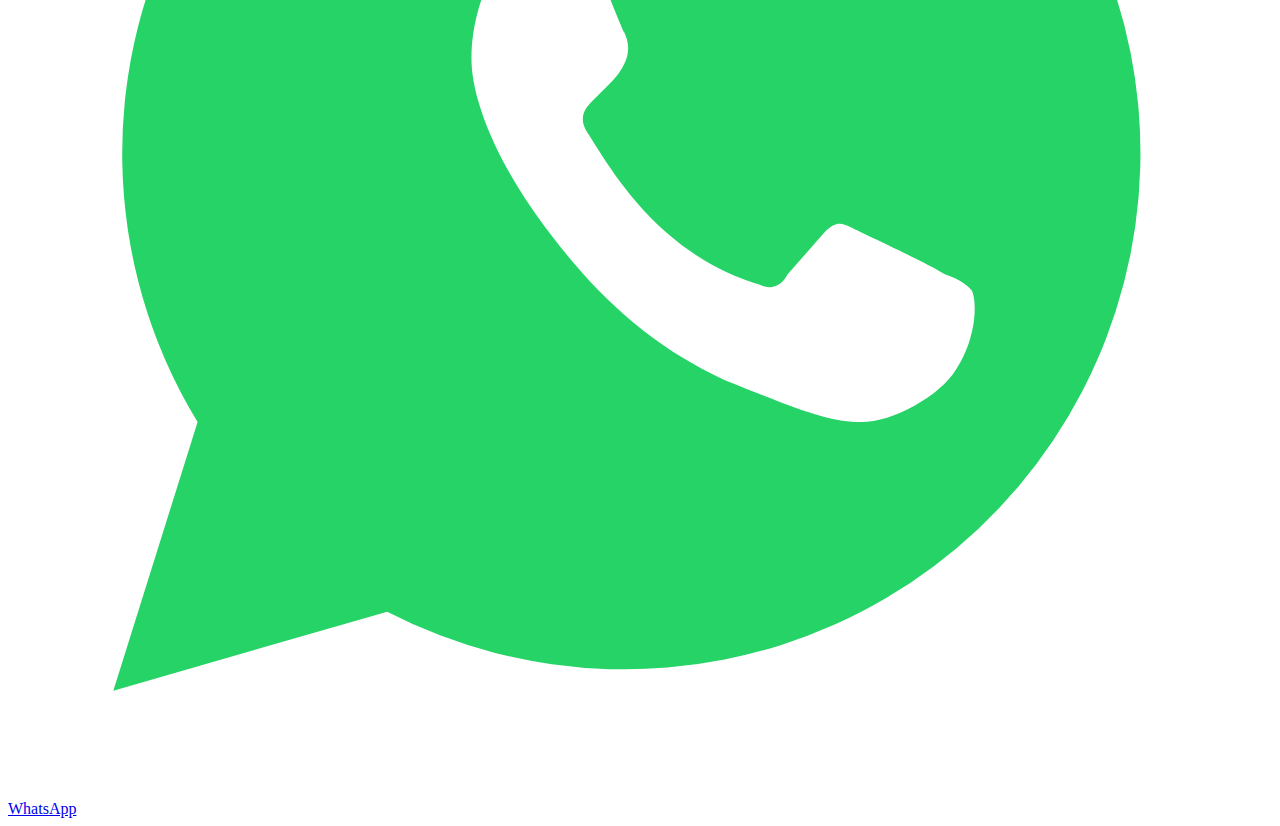
<file: produtos/lanterna-led-holofote-d-770.html>
<!doctype html>
<html lang="pt-BR">
<head>
  <meta charset="utf-8">
  <meta name="viewport" content="width=device-width, initial-scale=1">

  <title>Lanterna LED Holofote Recarregável D-770 | Dinax</title>
  <meta name="description" content="Lanterna LED holofote recarregável D-770 com 1+15 LEDs, bateria 1300mAh, bi-volt, 90 lumens e 2 modos de luz (forte e econômica). Solicite orçamento via WhatsApp.">
  <meta name="robots" content="index,follow">

  <meta property="og:title" content="Lanterna LED Holofote Recarregável D-770 | Dinax">
  <meta property="og:description" content="1+15 LEDs • 1300mAh • Bi-volt • 90 lumens • 2 modos de luz. Solicite orçamento via WhatsApp.">
  <meta property="og:type" content="product">
  <meta property="og:locale" content="pt_BR">
  <meta property="og:url" content="https://dinax.com.br/produtos/lanterna-led-holofote-recarregavel-d-770.html">
  <meta property="og:image" content="https://dinax.com.br/produtos/lanterna-led-holofote-d-770-1.png">

  <link rel="canonical" href="https://dinax.com.br/produtos/lanterna-led-holofote-recarregavel-d-770.html">

  <link rel="preconnect" href="https://fonts.googleapis.com">
  <link rel="preconnect" href="https://fonts.gstatic.com" crossorigin>
  <link href="https://fonts.googleapis.com/css2?family=Inter:wght@400;600;700;800;900&display=swap" rel="stylesheet">

  <link rel="stylesheet" href="../style.css">
  <link rel="icon" href="../assets/favicon-dinax.png" type="image/png">

  <style>
    .product-layout{
      display:grid;
      grid-template-columns: 1.2fr .8fr;
      gap: 18px;
      align-items:start;
    }
    @media (max-width: 900px){
      .product-layout{ grid-template-columns: 1fr; }
    }

    .faq-grid{
      display:grid;
      grid-template-columns: 1fr 1fr;
      gap: 16px;
      margin-top: 10px;
    }
    @media (max-width: 900px){
      .faq-grid{ grid-template-columns: 1fr; }
    }

    .block-gap-top{ margin-top: 24px; }
    .cta-gap-top{ margin-top: 18px; }

    /* ===== Galeria sem JS (corrigida para NÃO “pular” a página) =====
       O “pulo” geralmente acontece porque o browser tenta dar foco num input
       escondido fora da tela (left:-9999px) e rola a página até lá.
       Aqui os inputs ficam no topo do bloco, invisíveis, mas DENTRO da área visível.
    */
    .gallery{
      position: relative;
      padding: 14px;
    }
    .gallery input{
      position: absolute;
      top: 8px;
      left: 8px;
      width: 1px;
      height: 1px;
      opacity: 0;
      pointer-events: none;
    }

    .shots{ margin-top: 6px; }
    .shot{ display:none; margin:0; }
    .shot img{
      width:100%;
      height:auto;
      display:block;
      border-radius: 16px;
      border: 1px solid var(--border);
      background:#fff;
      padding: 10px;
    }

    #g1:checked ~ .shots .s1{ display:block; }
    #g2:checked ~ .shots .s2{ display:block; }

    .thumbs{
      display:flex;
      gap:10px;
      flex-wrap:wrap;
      margin-top: 12px;
    }
    .thumbs label{
      cursor:pointer;
      display:inline-flex;
      border-radius: 14px;
      border: 1px solid var(--border);
      background:#fff;
      padding:6px;
      box-shadow: 0 8px 18px rgba(17,24,39,.08);
      user-select:none;
    }
    .thumbs img{
      width: 72px;
      height: 54px;
      object-fit: contain;
      display:block;
      border-radius: 10px;
      background:#fff;
    }

    #g1:checked ~ .thumbs label[for="g1"],
    #g2:checked ~ .thumbs label[for="g2"]{
      border-color: rgba(230,191,0,.55);
      background: rgba(255,212,0,.18);
    }
  </style>
</head>

<body>

  <!-- Topbar -->
  <div class="topbar">
    <div class="container">
      <div class="inner">
        <span>Catálogo e orçamento via WhatsApp</span>
        <span class="dot">•</span>
        <span>Atacado e Varejo</span>
        <span class="dot">•</span>
        <span>Envio para todo o Brasil</span>
      </div>
    </div>
  </div>

  <main>
    <!-- Hero -->
    <section class="hero">
      <div class="container">
        <div class="center">
          <a href="../index.html" aria-label="Voltar para a página inicial">
            <img class="logo-hero" src="../assets/dinax-logo.png" alt="Dinax">
          </a>

          <div class="kicker" style="margin-bottom:10px;">
            Lanternas Holofote • Recarregável • Bi-volt
          </div>

          <h1>Lanterna LED Holofote Recarregável D-770</h1>

          <p class="lead maxch" style="margin-top:10px;">
            Holofote recarregável com <strong>1+15 LEDs</strong>, bateria <strong>1300mAh</strong> e
            iluminação de <strong>90 lumens</strong>, com <strong>2 modos de luz</strong> (forte e econômica).
            Ótima para emergências, trabalho, camping e segurança.
          </p>

          <div class="ctas" style="margin-top:18px;">
            <a class="btn primary"
               href="https://wa.me/5551999862098?text=Ol%C3%A1%21%20Tenho%20interesse%20na%20Lanterna%20LED%20Holofote%20Recarreg%C3%A1vel%20D-770.%20Pode%20me%20enviar%20pre%C3%A7o%20e%20condi%C3%A7%C3%B5es%3F"
               target="_blank" rel="noopener">
              Orçar no WhatsApp
            </a>

            <a class="btn" href="../index.html">Voltar para a página principal</a>
          </div>
        </div>
      </div>
    </section>

    <!-- Conteúdo -->
    <section class="section">
      <div class="container">

        <div class="product-layout">

          <!-- Coluna principal -->
          <article class="card">
            <div class="gallery">
              <input type="radio" name="gal" id="g1" checked tabindex="-1" aria-hidden="true">
              <input type="radio" name="gal" id="g2" tabindex="-1" aria-hidden="true">

              <div class="shots">
                <figure class="shot s1">
                  <img src="../produtos/lanterna-led-holofote-d-770-1.png" alt="Lanterna LED Holofote Recarregável D-770 - Foto 1">
                </figure>
                <figure class="shot s2">
                  <img src="../produtos/lanterna-led-holofote-d-770-2.png" alt="Lanterna LED Holofote Recarregável D-770 - Foto 2">
                </figure>
              </div>

              <div class="thumbs" aria-label="Mais fotos do produto">
                <label for="g1"><img src="../produtos/lanterna-led-holofote-d-770-1.png" alt="Miniatura 1"></label>
                <label for="g2"><img src="../produtos/lanterna-led-holofote-d-770-2.png" alt="Miniatura 2"></label>
              </div>
            </div>

            <div class="item" style="text-align:left;">
              <h2 style="margin:0 0 12px;">Descrição</h2>
              <p class="meta" style="font-size:15px;">
                A <strong>Lanterna LED Holofote D-770</strong> é uma opção prática para quem precisa de iluminação confiável
                no dia a dia. O conjunto <strong>1+15 LEDs</strong> oferece boa cobertura e o modo <strong>econômico</strong>
                ajuda a prolongar a autonomia quando necessário.
              </p>

              <h2 class="block-gap-top" style="margin-bottom:12px;">Onde usar</h2>
              <ul style="margin:0; padding-left:18px; color:var(--muted); line-height:1.75;">
                <li>Emergências (queda de energia, kit de casa e carro)</li>
                <li>Camping, sítio e áreas externas</li>
                <li>Segurança, rondas e portaria</li>
                <li>Trabalho e manutenção em geral</li>
              </ul>
            </div>
          </article>

          <!-- Coluna lateral -->
          <aside class="card">
            <div class="item" style="text-align:left;">
              <h2 style="margin:0 0 12px;">Ficha técnica</h2>

              <div class="band" style="padding:18px;">
                <p style="margin:0 0 10px;"><strong>Modelo:</strong> D-770</p>
                <p style="margin:0 0 10px;"><strong>Iluminação:</strong> 1 + 15 LEDs</p>
                <p style="margin:0 0 10px;"><strong>Potência:</strong> 90 lumens</p>
                <p style="margin:0 0 10px;"><strong>Bateria:</strong> 1300mAh</p>
                <p style="margin:0 0 10px;"><strong>Tensão:</strong> Bi-volt</p>
                <p style="margin:0;"><strong>Modos de luz:</strong> Forte / Econômica</p>
              </div>
            </div>
          </aside>

        </div>

        <!-- FAQ -->
        <div class="band block-gap-top">
          <h2 style="margin:0 0 14px; text-align:center;">Perguntas frequentes</h2>

          <div class="faq-grid">
            <div class="card">
              <div class="item" style="text-align:left;">
                <h3 style="margin:0 0 8px;">Ela é recarregável?</h3>
                <p class="meta" style="margin:0;">Sim, é uma lanterna holofote recarregável.</p>
              </div>
            </div>

            <div class="card">
              <div class="item" style="text-align:left;">
                <h3 style="margin:0 0 8px;">Quais são os modos de luz?</h3>
                <p class="meta" style="margin:0;">Possui 2 modos, forte e econômica.</p>
              </div>
            </div>

            <div class="card">
              <div class="item" style="text-align:left;">
                <h3 style="margin:0 0 8px;">Serve para emergências e áreas externas?</h3>
                <p class="meta" style="margin:0;">Sim, é ótima para casa, carro, camping, trabalho e segurança.</p>
              </div>
            </div>

            <div class="card">
              <div class="item" style="text-align:left;">
                <h3 style="margin:0 0 8px;">Como comprar?</h3>
                <p class="meta" style="margin:0;">Solicite o catálogo e o orçamento via WhatsApp. Enviamos para todo o Brasil.</p>
              </div>
            </div>
          </div>

          <div class="ctas cta-gap-top">
            <a class="btn primary"
               href="https://wa.me/5551999862098?text=Ol%C3%A1%21%20Quero%20or%C3%A7amento%20da%20Lanterna%20LED%20Holofote%20Recarreg%C3%A1vel%20D-770."
               target="_blank" rel="noopener">
              Pedir orçamento agora
            </a>
          </div>
        </div>

      </div>
    </section>
  </main>

  <footer>
    <div class="container">
      <div class="center" style="opacity:.95;">
        © 2026 Dinax · Atacado e Varejo · Envio para todo o Brasil
      </div>
    </div>
  </footer>

  <!-- WhatsApp flutuante -->
  <a class="whats-float"
     href="https://wa.me/5551999862098?text=Ol%C3%A1%21%20Vim%20pelo%20site%20da%20Dinax%20e%20quero%20um%20or%C3%A7amento."
     target="_blank" rel="noopener" aria-label="Falar no WhatsApp">
    <span class="bubble" aria-hidden="true">
      <svg viewBox="0 0 24 24" aria-hidden="true">
        <path fill="#25D366" d="M12 2a9.8 9.8 0 0 0-8.4 14.9L2 22l5.2-1.5A9.8 9.8 0 1 0 12 2z"/>
        <path fill="#fff" d="M9.2 7.6c.2-.4.4-.4.6-.4h.5c.2 0 .4 0 .6.4.2.4.7 1.7.8 1.9.1.2.1.4 0 .6-.1.2-.2.3-.3.4l-.3.3c-.1.1-.3.3-.1.6.2.3.7 1.2 1.5 1.9.8.7 1.5.9 1.8 1 .2.1.4 0 .5-.2l.7-.8c.2-.2.3-.2.5-.1.2.1 1.5.7 1.8.9.3.1.4.2.5.3.1.2.1.9-.3 1.5-.3.5-1.2 1-1.8 1-.6 0-1.1-.2-2.6-.8-1.5-.7-2.5-1.7-3.4-2.9-.9-1.2-1.4-2.4-1.4-3.2 0-.8.3-1.5.6-2z"/>
      </svg>
    </span>
    <span>WhatsApp</span>
  </a>

</body>
</html>
</file>
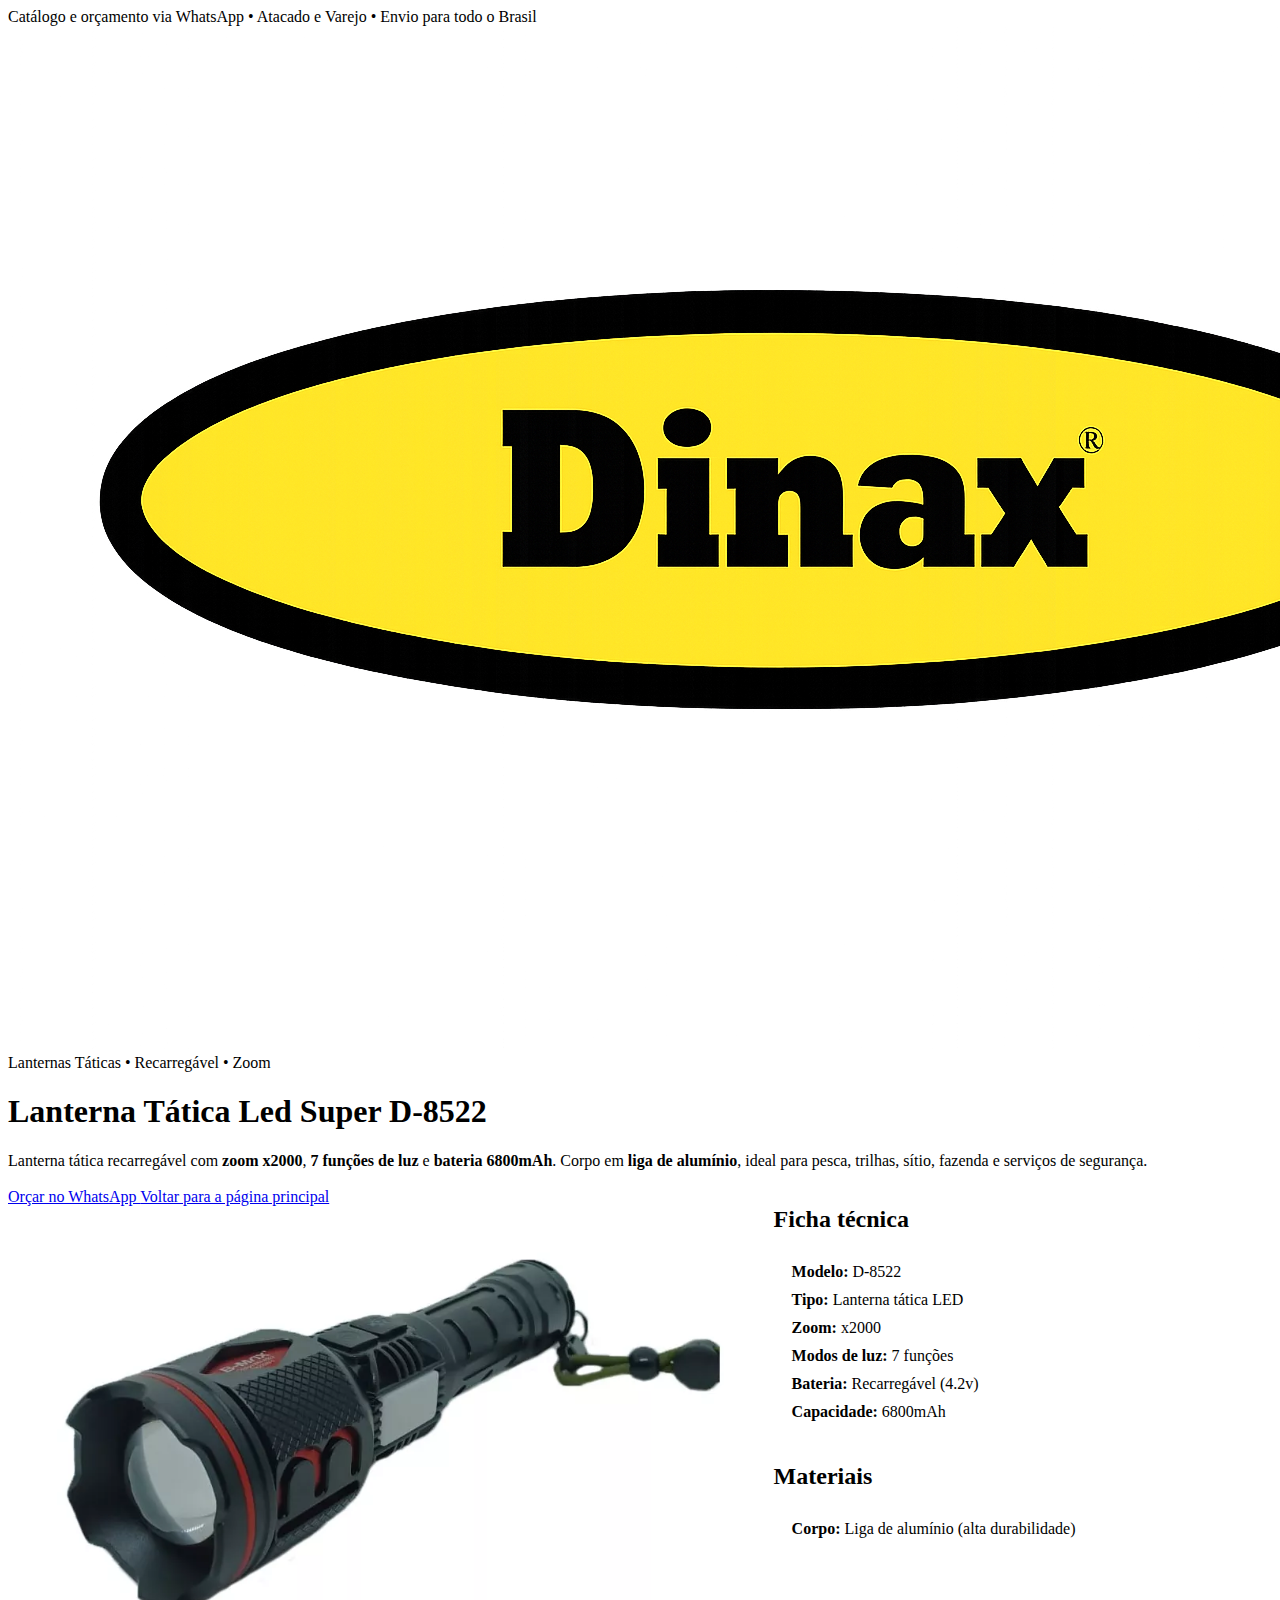
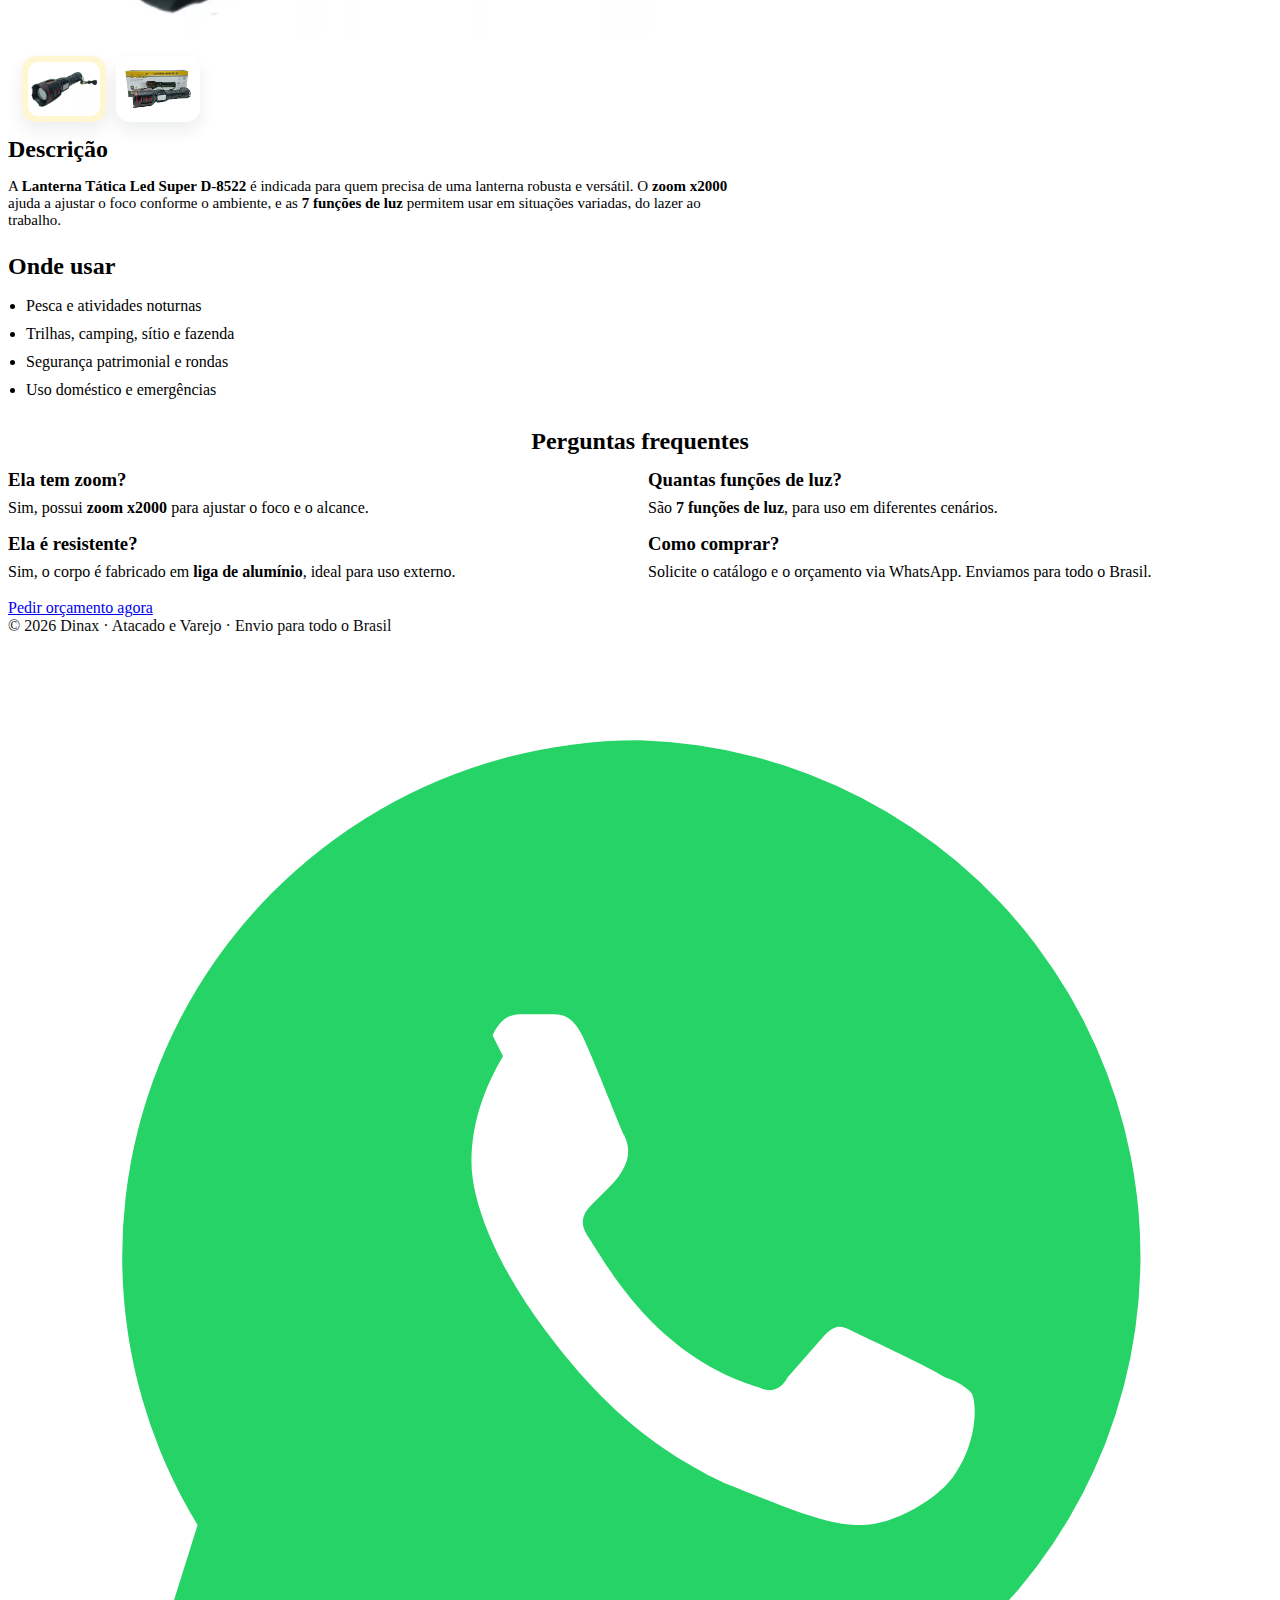
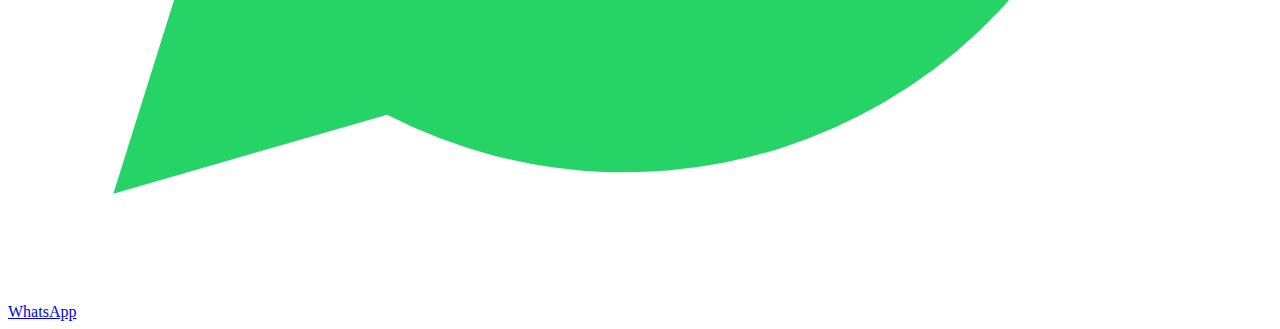
<file: produtos/lanterna-tatica-led-super-d-8522.html>
<!doctype html>
<html lang="pt-BR">
<head>
  <meta charset="utf-8">
  <meta name="viewport" content="width=device-width, initial-scale=1">

  <title>Lanterna Tática Led Super D-8522 Recarregável | Dinax</title>
  <meta name="description" content="Lanterna tática LED Super D-8522 recarregável (bateria 6800mAh), zoom x2000 e 7 funções de luz. Corpo em liga de alumínio. Ideal para pesca, trilhas, sítio, fazenda e segurança. Solicite orçamento via WhatsApp.">

  <meta property="og:title" content="Lanterna Tática Led Super D-8522 Recarregável | Dinax">
  <meta property="og:description" content="Bateria 6800mAh • 7 funções de luz • Zoom x2000 • Liga de alumínio. Solicite orçamento via WhatsApp.">
  <meta property="og:type" content="product">
  <meta property="og:locale" content="pt_BR">
  <meta property="og:url" content="https://dinax.com.br/produtos/lanterna-tatica-led-super-d-8522.html">
  <meta property="og:image" content="https://dinax.com.br/produtos/lanterna-tatica-led-super-d-8522-1.png">

  <link rel="canonical" href="https://dinax.com.br/produtos/lanterna-tatica-led-super-d-8522.html">

  <link rel="preconnect" href="https://fonts.googleapis.com">
  <link rel="preconnect" href="https://fonts.gstatic.com" crossorigin>
  <link href="https://fonts.googleapis.com/css2?family=Inter:wght@400;600;700;800;900&display=swap" rel="stylesheet">

  <link rel="stylesheet" href="../style.css">
  <link rel="icon" href="../assets/favicon-dinax.png" type="image/png">

  <style>
    .product-layout{
      display:grid;
      grid-template-columns: 1.2fr .8fr;
      gap: 18px;
      align-items:start;
    }
    @media (max-width: 900px){
      .product-layout{ grid-template-columns: 1fr; }
    }

    .faq-grid{
      display:grid;
      grid-template-columns: 1fr 1fr;
      gap: 16px;
      margin-top: 10px;
    }
    @media (max-width: 900px){
      .faq-grid{ grid-template-columns: 1fr; }
    }

    .block-gap-top{ margin-top: 24px; }
    .cta-gap-top{ margin-top: 18px; }

    /* Galeria sem JS (SEM pular a página) */
    .gallery{
      position: relative;
      padding: 14px;
    }
    /* Em vez de jogar o input para -9999px (isso faz a página "procurar" o foco),
       usamos a técnica de "visually hidden" sem scroll */
    .gallery input{
      position: absolute;
      width: 1px;
      height: 1px;
      padding: 0;
      margin: -1px;
      overflow: hidden;
      clip: rect(0 0 0 0);
      clip-path: inset(50%);
      border: 0;
      white-space: nowrap;
    }

    .shots{ margin-top: 10px; }
    .shot{ display:none; margin:0; }
    .shot img{
      width:100%;
      height:auto;
      display:block;
      border-radius: 16px;
      border: 1px solid var(--border);
      background:#fff;
      padding: 10px;
    }

    #g1:checked ~ .shots .s1{ display:block; }
    #g2:checked ~ .shots .s2{ display:block; }

    .thumbs{
      display:flex;
      gap:10px;
      flex-wrap:wrap;
      margin-top: 12px;
    }
    .thumbs label{
      cursor:pointer;
      display:inline-flex;
      border-radius: 14px;
      border: 1px solid var(--border);
      background:#fff;
      padding:6px;
      box-shadow: 0 8px 18px rgba(17,24,39,.08);
      user-select:none;
    }
    .thumbs img{
      width: 72px;
      height: 54px;
      object-fit: contain;
      display:block;
      border-radius: 10px;
      background:#fff;
    }

    #g1:checked ~ .thumbs label[for="g1"],
    #g2:checked ~ .thumbs label[for="g2"]{
      border-color: rgba(230,191,0,.55);
      background: rgba(255,212,0,.18);
    }
  </style>
</head>

<body>

  <!-- Topbar -->
  <div class="topbar">
    <div class="container">
      <div class="inner">
        <span>Catálogo e orçamento via WhatsApp</span>
        <span class="dot">•</span>
        <span>Atacado e Varejo</span>
        <span class="dot">•</span>
        <span>Envio para todo o Brasil</span>
      </div>
    </div>
  </div>

  <main>
    <!-- Hero -->
    <section class="hero">
      <div class="container">
        <div class="center">
          <a href="../index.html" aria-label="Voltar para a página inicial">
            <img class="logo-hero" src="../assets/dinax-logo.png" alt="Dinax">
          </a>

          <div class="kicker" style="margin-bottom:10px;">
            Lanternas Táticas • Recarregável • Zoom
          </div>

          <h1>Lanterna Tática Led Super D-8522</h1>

          <p class="lead maxch" style="margin-top:10px;">
            Lanterna tática recarregável com <strong>zoom x2000</strong>, <strong>7 funções de luz</strong> e
            <strong>bateria 6800mAh</strong>. Corpo em <strong>liga de alumínio</strong>, ideal para pesca, trilhas,
            sítio, fazenda e serviços de segurança.
          </p>

          <div class="ctas" style="margin-top:18px;">
            <a class="btn primary"
               href="https://wa.me/5551999862098?text=Ol%C3%A1%21%20Tenho%20interesse%20na%20Lanterna%20T%C3%A1tica%20Led%20Super%20D-8522.%20Pode%20me%20enviar%20pre%C3%A7o%20e%20condi%C3%A7%C3%B5es%3F"
               target="_blank" rel="noopener">
              Orçar no WhatsApp
            </a>

            <a class="btn" href="../index.html">Voltar para a página principal</a>
          </div>
        </div>
      </div>
    </section>

    <!-- Conteúdo -->
    <section class="section">
      <div class="container">

        <div class="product-layout">

          <!-- Coluna principal -->
          <article class="card">
            <div class="gallery">
              <input type="radio" name="gal" id="g1" checked>
              <input type="radio" name="gal" id="g2">

              <div class="shots">
                <figure class="shot s1">
                  <img src="../produtos/lanterna-tatica-led-super-d-8522-1.png" alt="Lanterna Tática Led Super D-8522 - Foto 1">
                </figure>
                <figure class="shot s2">
                  <img src="../produtos/lanterna-tatica-led-super-d-8522-2.png" alt="Lanterna Tática Led Super D-8522 - Foto 2 (embalagem)">
                </figure>
              </div>

              <div class="thumbs" aria-label="Mais fotos do produto">
                <label for="g1"><img src="../produtos/lanterna-tatica-led-super-d-8522-1.png" alt="Miniatura 1"></label>
                <label for="g2"><img src="../produtos/lanterna-tatica-led-super-d-8522-2.png" alt="Miniatura 2"></label>
              </div>
            </div>

            <div class="item" style="text-align:left;">
              <h2 style="margin:0 0 12px;">Descrição</h2>
              <p class="meta" style="font-size:15px;">
                A <strong>Lanterna Tática Led Super D-8522</strong> é indicada para quem precisa de uma lanterna robusta e
                versátil. O <strong>zoom x2000</strong> ajuda a ajustar o foco conforme o ambiente, e as
                <strong>7 funções de luz</strong> permitem usar em situações variadas, do lazer ao trabalho.
              </p>

              <h2 class="block-gap-top" style="margin-bottom:12px;">Onde usar</h2>
              <ul style="margin:0; padding-left:18px; color:var(--muted); line-height:1.75;">
                <li>Pesca e atividades noturnas</li>
                <li>Trilhas, camping, sítio e fazenda</li>
                <li>Segurança patrimonial e rondas</li>
                <li>Uso doméstico e emergências</li>
              </ul>
            </div>
          </article>

          <!-- Coluna lateral -->
          <aside class="card">
            <div class="item" style="text-align:left;">
              <h2 style="margin:0 0 12px;">Ficha técnica</h2>

              <div class="band" style="padding:18px;">
                <p style="margin:0 0 10px;"><strong>Modelo:</strong> D-8522</p>
                <p style="margin:0 0 10px;"><strong>Tipo:</strong> Lanterna tática LED</p>
                <p style="margin:0 0 10px;"><strong>Zoom:</strong> x2000</p>
                <p style="margin:0 0 10px;"><strong>Modos de luz:</strong> 7 funções</p>
                <p style="margin:0 0 10px;"><strong>Bateria:</strong> Recarregável (4.2v)</p>
                <p style="margin:0;"><strong>Capacidade:</strong> 6800mAh</p>
              </div>

              <div class="block-gap-top">
                <h2 style="margin:0 0 12px;">Materiais</h2>
                <div class="band" style="padding:18px;">
                  <p style="margin:0;"><strong>Corpo:</strong> Liga de alumínio (alta durabilidade)</p>
                </div>
              </div>
            </div>
          </aside>

        </div>

        <!-- FAQ -->
        <div class="band block-gap-top">
          <h2 style="margin:0 0 14px; text-align:center;">Perguntas frequentes</h2>

          <div class="faq-grid">
            <div class="card">
              <div class="item" style="text-align:left;">
                <h3 style="margin:0 0 8px;">Ela tem zoom?</h3>
                <p class="meta" style="margin:0;">Sim, possui <strong>zoom x2000</strong> para ajustar o foco e o alcance.</p>
              </div>
            </div>

            <div class="card">
              <div class="item" style="text-align:left;">
                <h3 style="margin:0 0 8px;">Quantas funções de luz?</h3>
                <p class="meta" style="margin:0;">São <strong>7 funções de luz</strong>, para uso em diferentes cenários.</p>
              </div>
            </div>

            <div class="card">
              <div class="item" style="text-align:left;">
                <h3 style="margin:0 0 8px;">Ela é resistente?</h3>
                <p class="meta" style="margin:0;">Sim, o corpo é fabricado em <strong>liga de alumínio</strong>, ideal para uso externo.</p>
              </div>
            </div>

            <div class="card">
              <div class="item" style="text-align:left;">
                <h3 style="margin:0 0 8px;">Como comprar?</h3>
                <p class="meta" style="margin:0;">Solicite o catálogo e o orçamento via WhatsApp. Enviamos para todo o Brasil.</p>
              </div>
            </div>
          </div>

          <div class="ctas cta-gap-top">
            <a class="btn primary"
               href="https://wa.me/5551999862098?text=Ol%C3%A1%21%20Quero%20or%C3%A7amento%20da%20Lanterna%20T%C3%A1tica%20Led%20Super%20D-8522."
               target="_blank" rel="noopener">
              Pedir orçamento agora
            </a>
          </div>
        </div>

      </div>
    </section>
  </main>

  <footer>
    <div class="container">
      <div class="center" style="opacity:.95;">
        © 2026 Dinax · Atacado e Varejo · Envio para todo o Brasil
      </div>
    </div>
  </footer>

  <!-- WhatsApp flutuante -->
  <a class="whats-float"
     href="https://wa.me/5551999862098?text=Ol%C3%A1%21%20Vim%20pelo%20site%20da%20Dinax%20e%20quero%20um%20or%C3%A7amento."
     target="_blank" rel="noopener" aria-label="Falar no WhatsApp">
    <span class="bubble" aria-hidden="true">
      <svg viewBox="0 0 24 24" aria-hidden="true">
        <path fill="#25D366" d="M12 2a9.8 9.8 0 0 0-8.4 14.9L2 22l5.2-1.5A9.8 9.8 0 1 0 12 2z"/>
        <path fill="#fff" d="M9.2 7.6c.2-.4.4-.4.6-.4h.5c.2 0 .4 0 .6.4.2.4.7 1.7.8 1.9.1.2.1.4 0 .6-.1.2-.2.3-.3.4l-.3.3c-.1.1-.3.3-.1.6.2.3.7 1.2 1.5 1.9.8.7 1.5.9 1.8 1 .2.1.4 0 .5-.2l.7-.8c.2-.2.3-.2.5-.1.2.1 1.5.7 1.8.9.3.1.4.2.5.3.1.2.1.9-.3 1.5-.3.5-1.2 1-1.8 1-.6 0-1.1-.2-2.6-.8-1.5-.7-2.5-1.7-3.4-2.9-.9-1.2-1.4-2.4-1.4-3.2 0-.8.3-1.5.6-2z"/>
      </svg>
    </span>
    <span>WhatsApp</span>
  </a>
</body>
</html>
</file>
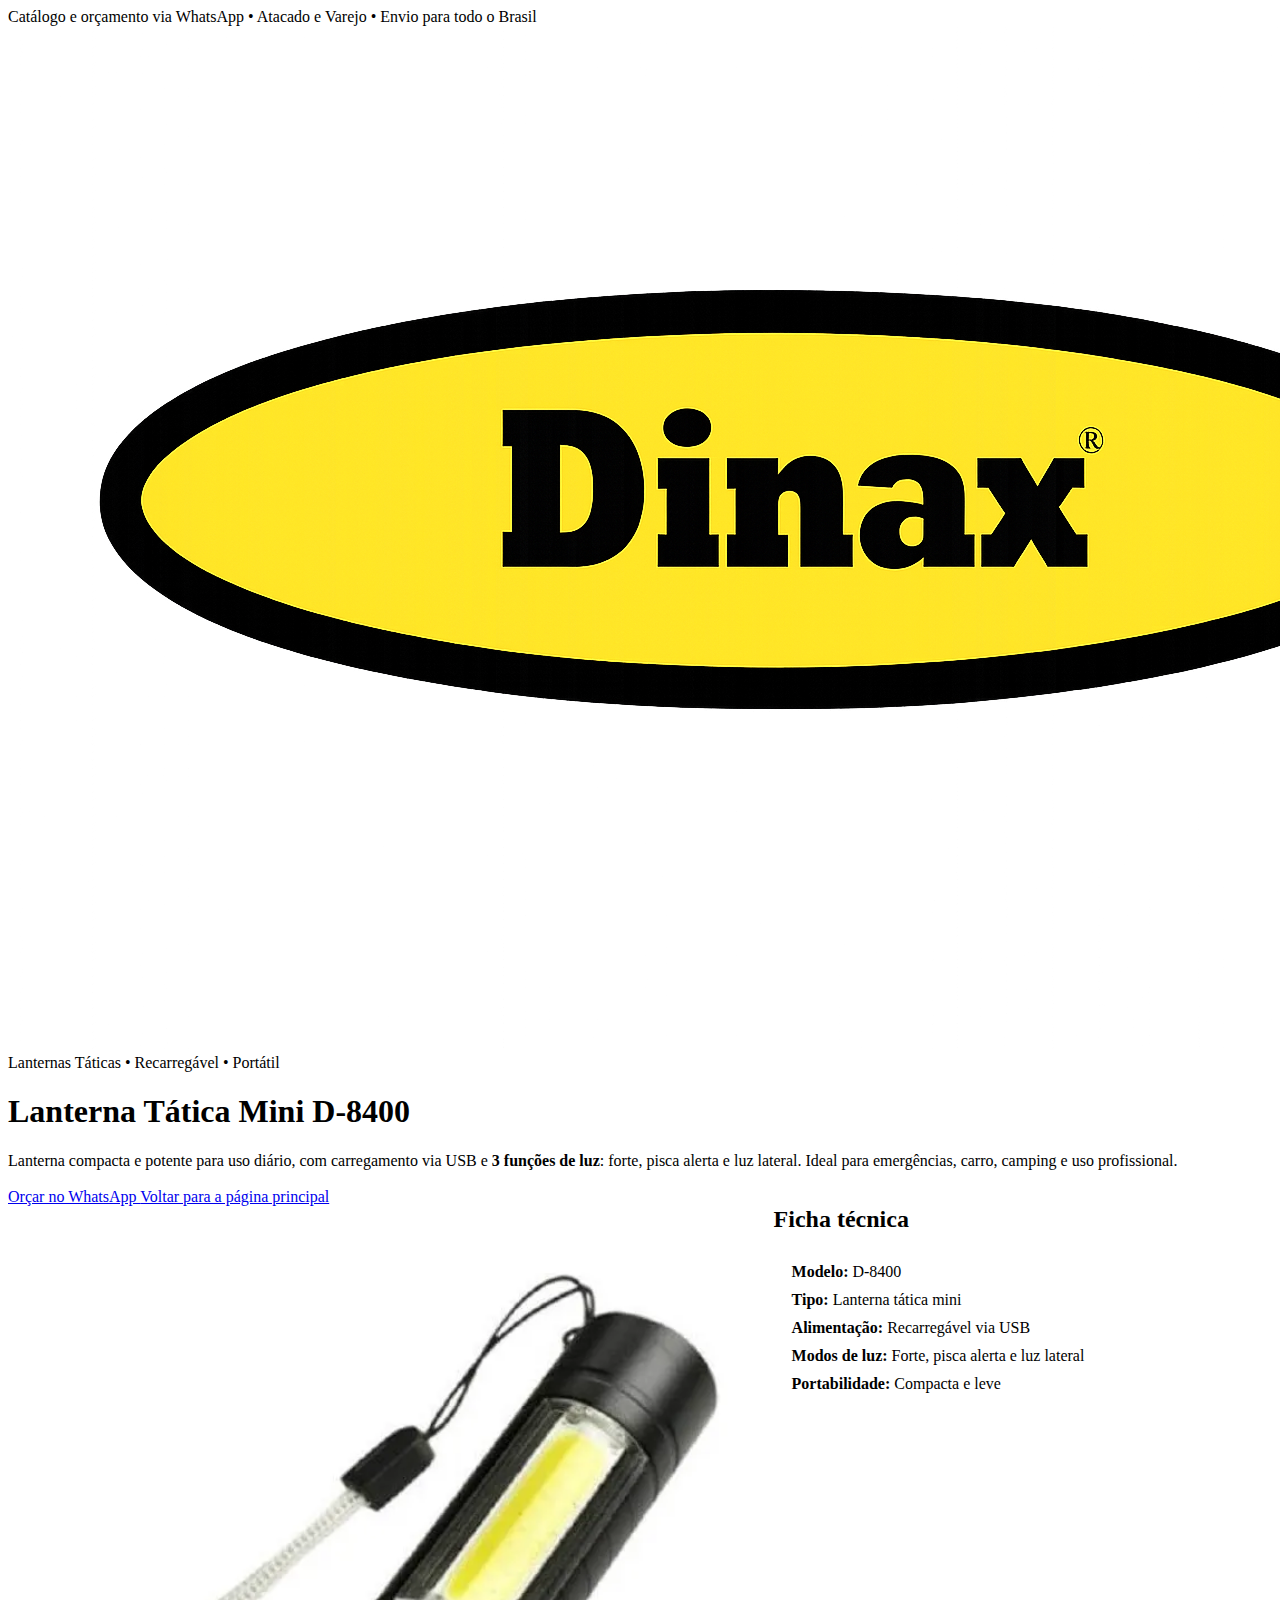
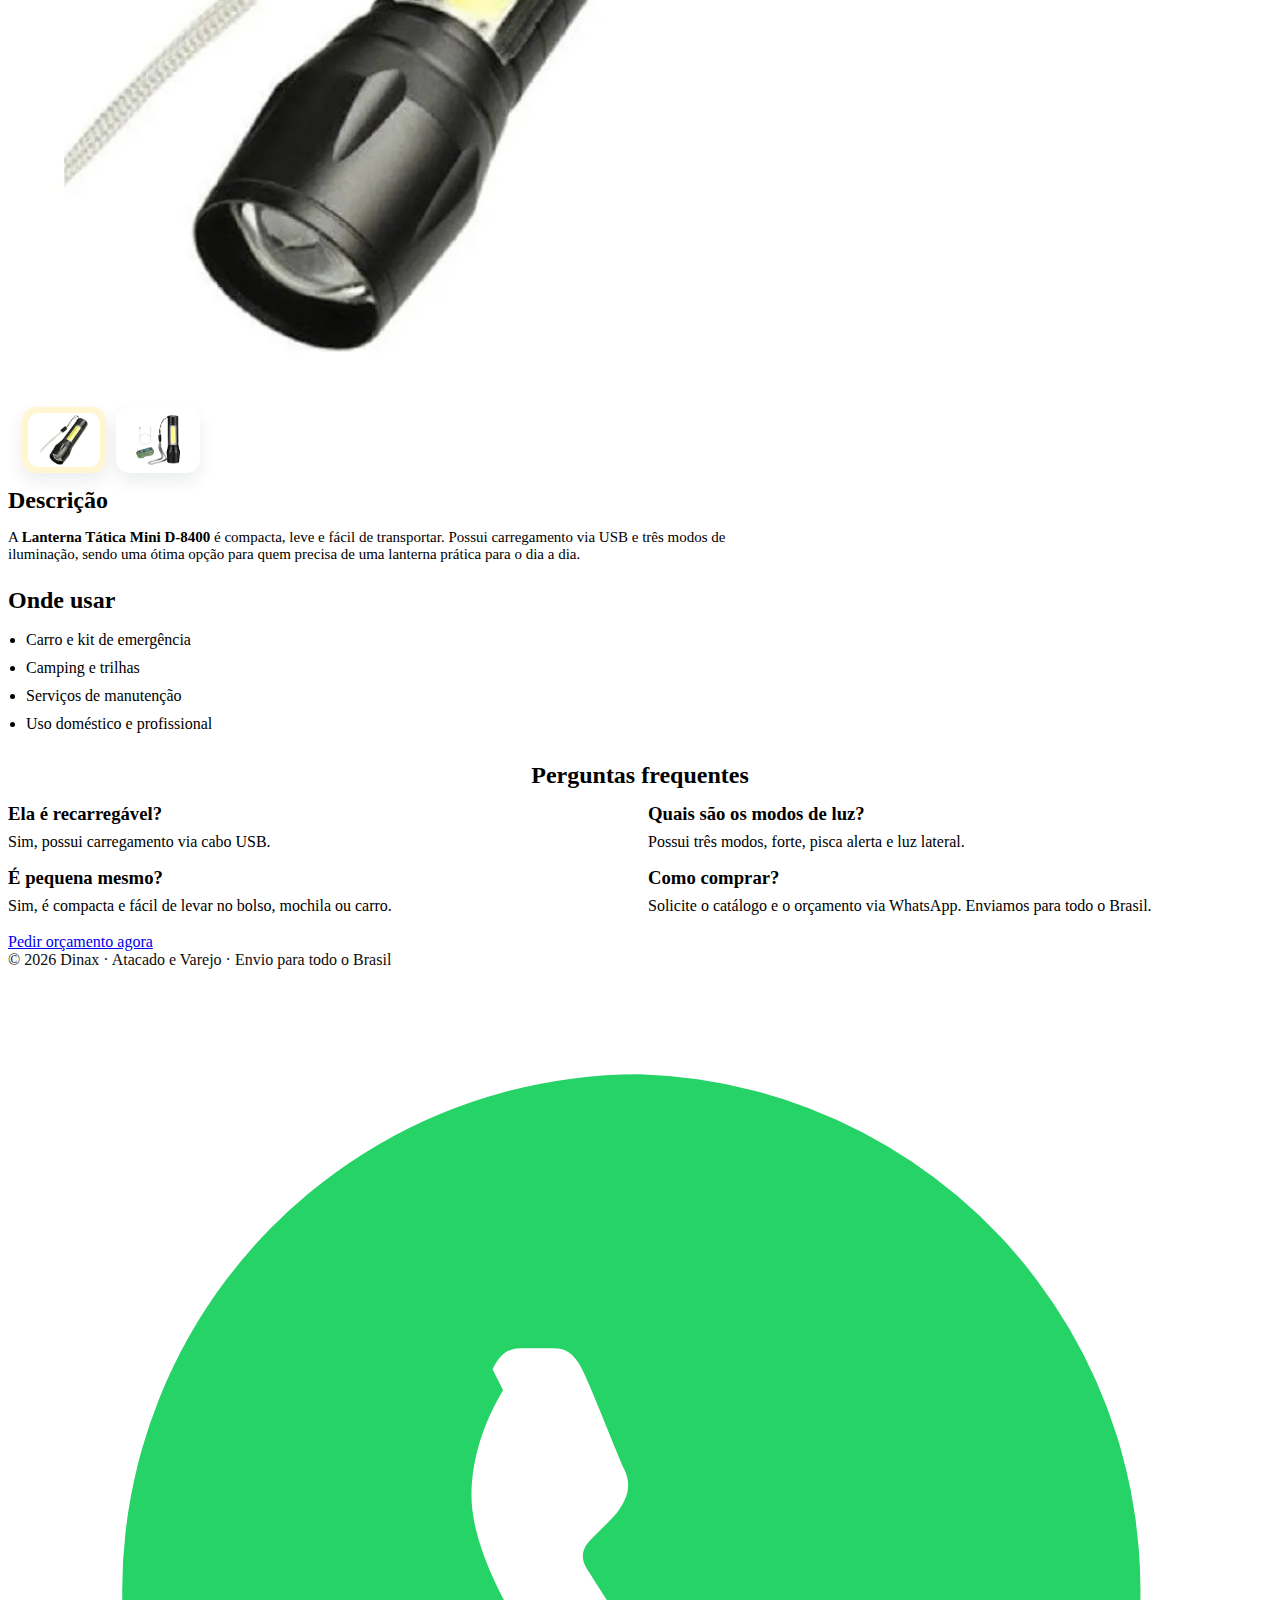
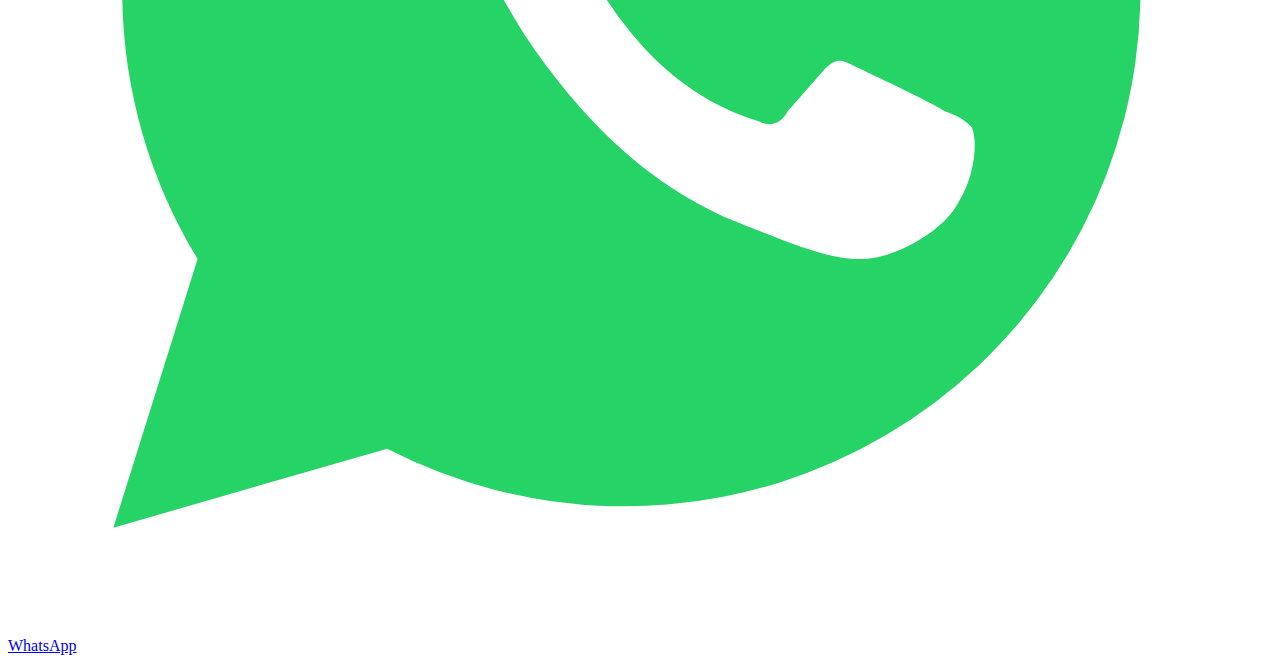
<file: produtos/lanterna-tatica-mini-d-8400.html>
<!doctype html>
<html lang="pt-BR">
<head>
  <meta charset="utf-8">
  <meta name="viewport" content="width=device-width, initial-scale=1">

  <title>Lanterna Tática Mini D-8400 Recarregável | Dinax</title>
  <meta name="description" content="Lanterna tática mini D-8400 recarregável via USB, com 3 funções de luz: forte, pisca alerta e luz lateral. Compacta, portátil e ideal para uso diário. Solicite orçamento via WhatsApp.">

  <meta property="og:title" content="Lanterna Tática Mini D-8400 Recarregável | Dinax">
  <meta property="og:description" content="Lanterna mini recarregável via USB com 3 modos de luz. Compacta e prática para o dia a dia.">
  <meta property="og:type" content="product">
  <meta property="og:locale" content="pt_BR">
  <meta property="og:url" content="https://dinax.com.br/produtos/lanterna-tatica-mini-d-8400.html">
  <meta property="og:image" content="https://dinax.com.br/produtos/lanterna-tatica-mini-d-8400-1.png">

  <link rel="canonical" href="https://dinax.com.br/produtos/lanterna-tatica-mini-d-8400.html">

  <link rel="preconnect" href="https://fonts.googleapis.com">
  <link rel="preconnect" href="https://fonts.gstatic.com" crossorigin>
  <link href="https://fonts.googleapis.com/css2?family=Inter:wght@400;600;700;800;900&display=swap" rel="stylesheet">

  <link rel="stylesheet" href="../style.css">
  <link rel="icon" href="../assets/favicon-dinax.png" type="image/png">

  <style>
    .product-layout{
      display:grid;
      grid-template-columns: 1.2fr .8fr;
      gap: 18px;
      align-items:start;
    }
    @media (max-width: 900px){
      .product-layout{ grid-template-columns: 1fr; }
    }

    .faq-grid{
      display:grid;
      grid-template-columns: 1fr 1fr;
      gap: 16px;
      margin-top: 10px;
    }
    @media (max-width: 900px){
      .faq-grid{ grid-template-columns: 1fr; }
    }

    .block-gap-top{ margin-top: 24px; }
    .cta-gap-top{ margin-top: 18px; }

    /* Galeria sem JS (sem “pulo” ao trocar foto) */
    .gallery{
      position: relative;
      padding: 14px;
    }

    /* IMPORTANTE: não usar left:-9999px (isso causa scroll em alguns browsers) */
    .gallery input{
      position: absolute;
      width: 1px;
      height: 1px;
      padding: 0;
      margin: -1px;
      overflow: hidden;
      clip: rect(0, 0, 0, 0);
      clip-path: inset(50%);
      white-space: nowrap;
      border: 0;
    }

    .shots{ margin-top: 10px; }
    .shot{ display:none; margin:0; }
    .shot img{
      width:100%;
      height:auto;
      display:block;
      border-radius: 16px;
      border: 1px solid var(--border);
      background:#fff;
      padding: 10px;
    }

    #g1:checked ~ .shots .s1{ display:block; }
    #g2:checked ~ .shots .s2{ display:block; }

    .thumbs{
      display:flex;
      gap:10px;
      flex-wrap:wrap;
      margin-top: 12px;
    }
    .thumbs label{
      cursor:pointer;
      display:inline-flex;
      border-radius: 14px;
      border: 1px solid var(--border);
      background:#fff;
      padding:6px;
      box-shadow: 0 8px 18px rgba(17,24,39,.08);
      user-select: none;
      -webkit-tap-highlight-color: transparent;
    }
    .thumbs img{
      width: 72px;
      height: 54px;
      object-fit: contain;
      display:block;
      border-radius: 10px;
      background:#fff;
    }

    #g1:checked ~ .thumbs label[for="g1"],
    #g2:checked ~ .thumbs label[for="g2"]{
      border-color: rgba(230,191,0,.55);
      background: rgba(255,212,0,.18);
    }
  </style>
</head>

<body>

  <!-- Topbar -->
  <div class="topbar">
    <div class="container">
      <div class="inner">
        <span>Catálogo e orçamento via WhatsApp</span>
        <span class="dot">•</span>
        <span>Atacado e Varejo</span>
        <span class="dot">•</span>
        <span>Envio para todo o Brasil</span>
      </div>
    </div>
  </div>

  <main>
    <!-- Hero -->
    <section class="hero">
      <div class="container">
        <div class="center">
          <a href="../index.html" aria-label="Voltar para a página inicial">
            <img class="logo-hero" src="../assets/dinax-logo.png" alt="Dinax">
          </a>

          <div class="kicker" style="margin-bottom:10px;">
            Lanternas Táticas • Recarregável • Portátil
          </div>

          <h1>Lanterna Tática Mini D-8400</h1>

          <p class="lead maxch" style="margin-top:10px;">
            Lanterna compacta e potente para uso diário, com carregamento via USB e
            <strong>3 funções de luz</strong>: forte, pisca alerta e luz lateral.
            Ideal para emergências, carro, camping e uso profissional.
          </p>

          <div class="ctas" style="margin-top:18px;">
            <a class="btn primary"
               href="https://wa.me/5551999862098?text=Ol%C3%A1%21%20Tenho%20interesse%20na%20Lanterna%20T%C3%A1tica%20Mini%20D-8400.%20Pode%20me%20enviar%20pre%C3%A7o%20e%20condi%C3%A7%C3%B5es%3F"
               target="_blank" rel="noopener">
              Orçar no WhatsApp
            </a>

            <a class="btn" href="../index.html">Voltar para a página principal</a>
          </div>
        </div>
      </div>
    </section>

    <!-- Conteúdo -->
    <section class="section">
      <div class="container">

        <div class="product-layout">

          <!-- Coluna principal -->
          <article class="card">
            <div class="gallery">
              <input type="radio" name="gal" id="g1" checked>
              <input type="radio" name="gal" id="g2">

              <div class="shots">
                <figure class="shot s1">
                  <img src="../produtos/lanterna-tatica-mini-d-8400-1.png" alt="Lanterna Tática Mini D-8400">
                </figure>
                <figure class="shot s2">
                  <img src="../produtos/lanterna-tatica-mini-d-8400-2.png" alt="Lanterna Tática Mini D-8400 com acessórios">
                </figure>
              </div>

              <div class="thumbs" aria-label="Mais fotos do produto">
                <label for="g1"><img src="../produtos/lanterna-tatica-mini-d-8400-1.png" alt="Miniatura 1"></label>
                <label for="g2"><img src="../produtos/lanterna-tatica-mini-d-8400-2.png" alt="Miniatura 2"></label>
              </div>
            </div>

            <div class="item" style="text-align:left;">
              <h2 style="margin:0 0 12px;">Descrição</h2>
              <p class="meta" style="font-size:15px;">
                A <strong>Lanterna Tática Mini D-8400</strong> é compacta, leve e fácil de transportar.
                Possui carregamento via USB e três modos de iluminação, sendo uma ótima opção para quem
                precisa de uma lanterna prática para o dia a dia.
              </p>

              <h2 class="block-gap-top" style="margin-bottom:12px;">Onde usar</h2>
              <ul style="margin:0; padding-left:18px; color:var(--muted); line-height:1.75;">
                <li>Carro e kit de emergência</li>
                <li>Camping e trilhas</li>
                <li>Serviços de manutenção</li>
                <li>Uso doméstico e profissional</li>
              </ul>
            </div>
          </article>

          <!-- Coluna lateral -->
          <aside class="card">
            <div class="item" style="text-align:left;">
              <h2 style="margin:0 0 12px;">Ficha técnica</h2>

              <div class="band" style="padding:18px;">
                <p style="margin:0 0 10px;"><strong>Modelo:</strong> D-8400</p>
                <p style="margin:0 0 10px;"><strong>Tipo:</strong> Lanterna tática mini</p>
                <p style="margin:0 0 10px;"><strong>Alimentação:</strong> Recarregável via USB</p>
                <p style="margin:0 0 10px;"><strong>Modos de luz:</strong> Forte, pisca alerta e luz lateral</p>
                <p style="margin:0;"><strong>Portabilidade:</strong> Compacta e leve</p>
              </div>
            </div>
          </aside>
        </div>

        <!-- FAQ -->
        <div class="band block-gap-top">
          <h2 style="margin:0 0 14px; text-align:center;">Perguntas frequentes</h2>

          <div class="faq-grid">
            <div class="card">
              <div class="item" style="text-align:left;">
                <h3 style="margin:0 0 8px;">Ela é recarregável?</h3>
                <p class="meta" style="margin:0;">Sim, possui carregamento via cabo USB.</p>
              </div>
            </div>

            <div class="card">
              <div class="item" style="text-align:left;">
                <h3 style="margin:0 0 8px;">Quais são os modos de luz?</h3>
                <p class="meta" style="margin:0;">Possui três modos, forte, pisca alerta e luz lateral.</p>
              </div>
            </div>

            <div class="card">
              <div class="item" style="text-align:left;">
                <h3 style="margin:0 0 8px;">É pequena mesmo?</h3>
                <p class="meta" style="margin:0;">Sim, é compacta e fácil de levar no bolso, mochila ou carro.</p>
              </div>
            </div>

            <div class="card">
              <div class="item" style="text-align:left;">
                <h3 style="margin:0 0 8px;">Como comprar?</h3>
                <p class="meta" style="margin:0;">Solicite o catálogo e o orçamento via WhatsApp. Enviamos para todo o Brasil.</p>
              </div>
            </div>
          </div>

          <div class="ctas cta-gap-top">
            <a class="btn primary"
               href="https://wa.me/5551999862098?text=Ol%C3%A1%21%20Quero%20or%C3%A7amento%20da%20Lanterna%20T%C3%A1tica%20Mini%20D-8400."
               target="_blank" rel="noopener">
              Pedir orçamento agora
            </a>
          </div>
        </div>

      </div>
    </section>
  </main>

  <footer>
    <div class="container">
      <div class="center" style="opacity:.95;">
        © 2026 Dinax · Atacado e Varejo · Envio para todo o Brasil
      </div>
    </div>
  </footer>

  <!-- WhatsApp flutuante -->
  <a class="whats-float"
     href="https://wa.me/5551999862098?text=Ol%C3%A1%21%20Vim%20pelo%20site%20da%20Dinax%20e%20quero%20um%20or%C3%A7amento."
     target="_blank" rel="noopener" aria-label="Falar no WhatsApp">
    <span class="bubble" aria-hidden="true">
      <svg viewBox="0 0 24 24" aria-hidden="true">
        <path fill="#25D366" d="M12 2a9.8 9.8 0 0 0-8.4 14.9L2 22l5.2-1.5A9.8 9.8 0 1 0 12 2z"/>
        <path fill="#fff" d="M9.2 7.6c.2-.4.4-.4.6-.4h.5c.2 0 .4 0 .6.4.2.4.7 1.7.8 1.9.1.2.1.4 0 .6-.1.2-.2.3-.3.4l-.3.3c-.1.1-.3.3-.1.6.2.3.7 1.2 1.5 1.9.8.7 1.5.9 1.8 1 .2.1.4 0 .5-.2l.7-.8c.2-.2.3-.2.5-.1.2.1 1.5.7 1.8.9.3.1.4.2.5.3.1.2.1.9-.3 1.5-.3.5-1.2 1-1.8 1-.6 0-1.1-.2-2.6-.8-1.5-.7-2.5-1.7-3.4-2.9-.9-1.2-1.4-2.4-1.4-3.2 0-.8.3-1.5.6-2z"/>
      </svg>
    </span>
    <span>WhatsApp</span>
  </a>
</body>
</html>
</file>
<file: style.css>

</file>
